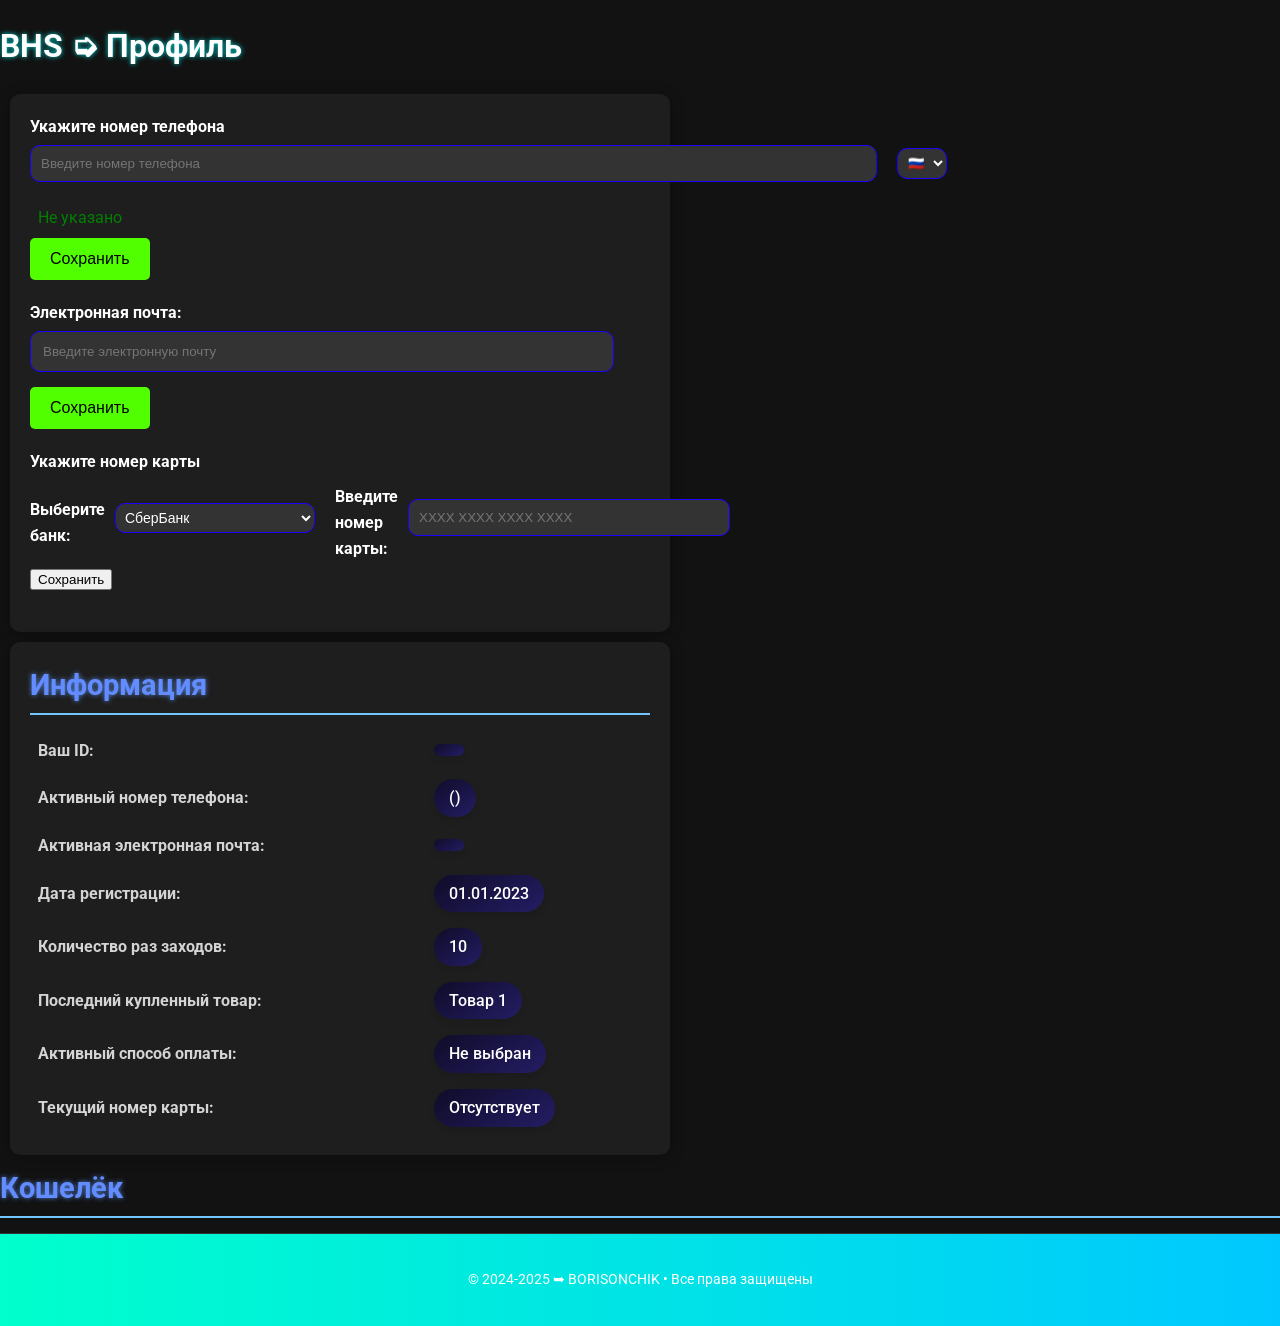
<file: account.html>
<!DOCTYPE html>
<html lang="ru">
<head>
    <meta charset="UTF-8">
    <meta name="viewport" content="width=device-width, initial-scale=1.0">
    <link rel="stylesheet" href="account.css">
    <link rel="icon" href="logo.png" type="image/png">
    <link href="https://fonts.googleapis.com/css2?family=Orbitron&family=Roboto:wght@400;700&display=swap" rel="stylesheet">
    <link href="https://fonts.googleapis.com/css2?family=Roboto:wght@400;500&display=swap" rel="stylesheet">
    <title>BHS ➭ Профиль</title>
    <link rel="shortcut icon" href="logotip.jpg">
</head>
<body>
    <header class="header">
        <h1>BHS ➭ Профиль</h1>
    </header>

    <main>
        <div class="settings">
            <section class="setting-item">
                <label for="phone">Укажите номер телефона</label>
                <div style="display: flex; align-items: center;">
                    <input type="text" id="phone" placeholder="Введите номер телефона" style="flex: 1; min-width: 825px; max-width: 600px; padding: 10px;">
                    <select id="country" class="country-select" style="margin-left: 20px; width: 50px; padding: 6px;">
                        <option value="Россия">🇷🇺</option>
                        <option value="США">🇺🇸</option>
                    </select>
                </div>
                <div id="active-phone" style="padding: 8px; color: green;">Не указано</div>
                <div id="phone-info" style="display: none; padding: 8px; color: green;"></div>
                <div id="phone-error" style="display: none; padding: 8px; color: red;"></div>
                <button class="save-button" onclick="savePhoneNumber()">Сохранить</button>
            </section>
            
            

            <section class="setting-item">
                <label for="email">Электронная почта:</label>
                <input type="email" id="email" placeholder="Введите электронную почту">
                <button class="save-button2">Сохранить</button>
            </section>

            <section class="setting-item">
                <label for="card-input" style="display: block; margin-bottom: 10px;">Укажите номер карты</label>
                <div style="display: flex; align-items: center; justify-content: space-between;">
                    <div style="display: flex; align-items: center;">
                        <label for="payment-method" style="margin-right: 10px;">Выберите банк:</label>
                        <select id="payment-method" class="payment-method-select" style="width: 200px; padding: 5px;">
                            <option value="СберБанк">СберБанк</option>
                            <option value="Тинькофф">Тинькофф</option>
                            <option value="ВТБ">ВТБ</option>
                            <option value="Альфа-Банк">Альфа-Банк</option>
                            <option value="Газпромбанк">Газпромбанк</option>
                            <option value="Райффайзенбанк">Райффайзенбанк</option>
                            <option value="Открытие">Открытие</option>
                            <option value="Почта Банк">Почта Банк</option>
                            <option value="Россельхозбанк">Россельхозбанк</option>
                            <option value="МКБ">МКБ</option>
                            <option value="ЮниКредит Банк">ЮниКредит Банк</option>
                            <option value="Росбанк">Росбанк</option>
                            <option value="Совкомбанк">Совкомбанк</option>
                            <option value="Хоум Кредит">Хоум Кредит</option>
                            <option value="Промсвязьбанк">Промсвязьбанк</option>
                            <option value="Банк Уралсиб">Банк Уралсиб</option>
                            <option value="Банк Санкт-Петербург">Банк Санкт-Петербург</option>
                            <option value="Ак Барс Банк">Ак Барс Банк</option>
                            <option value="МТС Банк">МТС Банк</option>
                            <option value="Ренессанс Кредит">Ренессанс Кредит</option>
                            <option value="Банк Русский Стандарт">Банк Русский Стандарт</option>
                            <option value="Банк Зенит">Банк Зенит</option>
                            <option value="Банк Восточный">Банк Восточный</option>
                            <option value="Банк Открытие">Банк Открытие</option>
                            <option value="Банк Хлынов">Банк Хлынов</option>
                            <option value="Банк Точка">Банк Точка</option>
                            <option value="Банк ДОМ.РФ">Банк ДОМ.РФ</option>
                            <option value="Банк РСХБ">Банк РСХБ</option>
                            <option value="Банк Акцепт">Банк Акцепт</option>
                            <option value="Банк Возрождение">Банк Возрождение</option>
                            <option value="Банк Интеза">Банк Интеза</option>
                            <option value="Банк Левобережный">Банк Левобережный</option>
                            <option value="Банк Москвы">Банк Москвы</option>
                            <option value="Банк Новикомбанк">Банк Новикомбанк</option>
                            <option value="Банк Пермь">Банк Пермь</option>
                            <option value="Банк ПСКБ">Банк ПСКБ</option>
                            <option value="Банк РНКБ">Банк РНКБ</option>
                            <option value="Банк Росгосстрах">Банк Росгосстрах</option>
                            <option value="Банк Росэнергобанк">Банк Росэнергобанк</option>
                            <option value="Банк Русь">Банк Русь</option>
                            <option value="Банк Саратов">Банк Саратов</option>
                            <option value="Банк Связь-Банк">Банк Связь-Банк</option>
                            <option value="Банк СКБ-Банк">Банк СКБ-Банк</option>
                            <option value="Банк Солидарность">Банк Солидарность</option>
                            <option value="Банк Союз">Банк Союз</option>
                            <option value="Банк ТКПБ">Банк ТКПБ</option>
                            <option value="Банк УБРиР">Банк УБРиР</option>
                            <option value="Банк Урал ФД">Банк Урал ФД</option>
                            <option value="Банк ФК Открытие">Банк ФК Открытие</option>
                            <option value="Банк Центр-Инвест">Банк Центр-Инвест</option>
                            <option value="Банк Эксперт">Банк Эксперт</option>
                            <option value="Банк Энерготрансбанк">Банк Энерготрансбанк</option>
                            <option value="Банк Югра">Банк Югра</option>
                            <option value="Банк ЯР">Банк ЯР</option>
                            <option value="Банк Авангард">Банк Авангард</option>
                            <option value="Банк Акибанк">Банк Акибанк</option>
                            <option value="Банк Алмазэргиэнбанк">Банк Алмазэргиэнбанк</option>
                            <option value="Банк Алеф-Банк">Банк Алеф-Банк</option>
                            <option value="Банк Альта-Банк">Банк Альта-Банк</option>
                            <option value="Банк Амурпромстройбанк">Банк Амурпромстройбанк</option>
                            <option value="Банк Ассоциация">Банк Ассоциация</option>
                            <option value="Банк БайкалИнвестБанк">Банк БайкалИнвестБанк</option>
                            <option value="Банк Балтика">Банк Балтика</option>
                            <option value="Банк Белгородпромстройбанк">Банк Белгородпромстройбанк</option>
                            <option value="Банк БКС">Банк БКС</option>
                            <option value="Банк БМБ">Банк БМБ</option>
                            <option value="Банк БНП Париба">Банк БНП Париба</option>
                            <option value="Банк БТА-Казань">Банк БТА-Казань</option>
                            <option value="Банк Венец">Банк Венец</option>
                            <option value="Банк Верхневолжский">Банк Верхневолжский</option>
                            <option value="Банк Вологжанин">Банк Вологжанин</option>
                            <option value="Банк Вологодский">Банк Вологодский</option>
                            <option value="Банк Воронеж">Банк Воронеж</option>
                            <option value="Банк Глобэкс">Банк Глобэкс</option>
                            <option value="Банк Дальневосточный">Банк Дальневосточный</option>
                            <option value="Банк Держава">Банк Держава</option>
                            <option value="Банк Екатеринбург">Банк Екатеринбург</option>
                            <option value="Банк Живаго">Банк Живаго</option>
                            <option value="Банк Ижкомбанк">Банк Ижкомбанк</option>
                        </select>
                    </div>
            
                    <div style="display: flex; align-items: center;">
                        <label for="card-input" style="margin-left: 20px; margin-right: 10px;">Введите номер карты:</label>
                        <input type="text" id="card-input" placeholder="XXXX XXXX XXXX XXXX" maxlength="19" style="min-width: 300px; max-width: 600px; padding: 10px;">
                    </div>
                </div>
            
                <div id="card-info" style="display: none; padding: 8px; color: green;"></div>
                <div id="card-error" style="display: none; padding: 8px; color: red;"></div>
                <button id="save-card" onclick="saveCardNumber()" >Сохранить</button>
            </section>

            
        </div>

        <section class="info">
            <h2 class="section-title">Информация</h2>
            <table style="width: 100%; border-collapse: collapse;">
                <tbody>
                    <tr>
                        <td style="padding: 8px;"><strong>Ваш ID:</strong></td>
                        <td style="padding: 8px;">
                            <div class="info-block"><span id="member-id"></span></div>
                        </td>
                    </tr>
                    <tr>
                        <td style="padding: 8px;"><strong>Активный номер телефона:</strong></td>
                        <td style="padding: 8px;">
                            <div class="info-block">
                                <span id="active-phone"></span> (<span id="country"></span>)
                            </div>
                        </td>
                    </tr>
                    <tr>
                        <td style="padding: 8px;"><strong>Активная электронная почта:</strong></td>
                        <td style="padding: 8px;">
                            <div class="info-block"><span id="active-email"></span></div>
                        </td>
                    </tr>
                    <tr>
                        <td style="padding: 8px;"><strong>Дата регистрации:</strong></td>
                        <td style="padding: 8px;">
                            <div class="info-block"><span id="registration-date">01.01.2023</span></div>
                        </td>
                    </tr>
                    <tr>
                        <td style="padding: 8px;"><strong>Количество раз заходов:</strong></td>
                        <td style="padding: 8px;">
                            <div class="info-block"><span id="visit-count">10</span></div>
                        </td>
                    </tr>
                    <tr>
                        <td style="padding: 8px;"><strong>Последний купленный товар:</strong></td>
                        <td style="padding: 8px;">
                            <div class="info-block"><span id="last-purchase">Товар 1</span></div>
                        </td>
                    </tr>
                    <tr>
                        <td style="padding: 8px;"><strong>Активный способ оплаты:</strong></td>
                        <td style="padding: 8px;">
                            <div class="info-block"><span id="active-payment">Не выбран</span></div>
                        </td>
                    </tr>
                    <tr>
                        <td style="padding: 8px;"><strong>Текущий номер карты:</strong></td>
                        <td style="padding: 8px;">
                            <div class="info-block"><span id="active-payment2">Отсутствует</span></div>
                        </td>
                    </tr>
                </tbody>
            </table>            
        </section>

        <section class="wallet">
            <h2 class="section-title">Кошелёк</h2>
            <div class="wallet-info" style="display: none;">
                <p>Количество денег в "BH Кошельке": <span id="wallet-amount">1000 ₽</span></p>
                <p>Дата регистрации карты: <span id="card-registration-date">01.01.2023</span></p>
                <button class="delete-wallet">Удалить карту</button>
            </div>
            <div class="no-wallet">
                <p>У вас ещё нет кошелька. Создайте его!</p>
                <button class="create-wallet">Создать кошелёк</button>
            </div>
        </section>
    </main>

    <footer class="footer">
        <p>&copy; 2024-2025 ➥ BORISONCHIK • Все права защищены</p>
    </footer>



    <script>
// Функция для проверки корректности номера телефона
function isValidPhoneNumber(phoneNumber, country) {
    const cleanedPhone = phoneNumber.replace(/\D/g, '');
    if (country === "Россия") {
        return /^7\d{10}$/.test(cleanedPhone);
    }
    if (country === "США") {
        return /^1\d{10}$/.test(cleanedPhone);
    }
    return false;
}

// Функция для форматирования номера телефона
function formatPhoneNumber(phoneNumber) {
    return phoneNumber.replace(/\D/g, '');
}

// Функция для отображения ошибки
function showPhoneError(message) {
    document.getElementById('phone-error').textContent = message;
    document.getElementById('phone-error').style.display = 'block';
    document.getElementById('phone-info').style.display = 'none';
}

// Функция для сохранения номера телефона в localStorage
function savePhoneNumber() {
    const phoneInput = document.getElementById('phone');
    const countrySelect = document.getElementById('country');
    const phoneNumber = phoneInput.value.trim();
    const country = countrySelect.value;

    if (!phoneNumber) {
        showPhoneError('Пожалуйста, введите номер телефона.');
        return;
    }

    if (!isValidPhoneNumber(phoneNumber, country)) {
        showPhoneError(`Номер телефона введен некорректно для страны ${country}.`);
        return;
    }

    // Сохранение в localStorage
    localStorage.setItem('phone', phoneNumber);
    localStorage.setItem('country', country);

    // Форматирование и вывод на страницу
    const formattedPhone = formatPhoneNumber(phoneNumber);
    document.getElementById('active-phone').textContent = formattedPhone;
    document.getElementById('country').textContent = country;
    document.getElementById('phone-info').textContent = `Номер телефона успешно сохранен: ${formattedPhone}`;
    document.getElementById('phone-info').style.display = 'block';
    document.getElementById('phone-error').style.display = 'none';
    alert('Номер телефона успешно сохранен!');
}

// Восстановление сохраненного номера при загрузке страницы
window.onload = function() {
    const savedPhone = localStorage.getItem('phone');
    const savedCountry = localStorage.getItem('country');

    if (savedPhone) {
        const formattedPhone = formatPhoneNumber(savedPhone);
        document.getElementById('active-phone').textContent = formattedPhone;
        document.getElementById('country').textContent = savedCountry;
        document.getElementById('phone-info').textContent = `Предыдущий номер: ${formattedPhone}`;
        document.getElementById('phone-info').style.display = 'block';
    }
};

















// Функция для загрузки сохраненной электронной почты из localStorage
function loadEmail() {
    const savedEmail = localStorage.getItem('email');
    if (savedEmail) {
        document.getElementById('email').value = savedEmail;
        document.getElementById('active-email').textContent = savedEmail;
    } else {
        document.getElementById('active-email').textContent = 'Не указано';
    }
}

// Функция для сохранения электронной почты в localStorage
function saveEmail() {
    const emailInput = document.getElementById('email');
    const email = emailInput.value.trim();

    // Проверка на пустое значение
    if (!email) {
        showError('Пожалуйста, введите электронную почту.');
        return;
    }

    // Проверка на валидность email
    if (!isValidEmail(email)) {
        showError('Электронная почта введена некорректно. Пожалуйста, введите действительный адрес.');
        return;
    }

    // Сохранение электронной почты в localStorage
    localStorage.setItem('email', email);

    // Обновление отображения электронной почты
    document.getElementById('active-email').textContent = email;
    showSuccess('Электронная почта успешно сохранена!');
}

// Функция для проверки валидности email
function isValidEmail(email) {
    const emailRegex = /^[^\s@]+@[^\s@]+\.[^\s@]+$/;
    return emailRegex.test(email);
}

// Функция для отображения сообщения об ошибке
function showError(message) {
    alert(message); // Можно заменить на вывод в отдельный элемент на странице
}

// Функция для отображения сообщения об успехе
function showSuccess(message) {
    alert(message); // Можно заменить на вывод в отдельный элемент на странице
}

// Загрузка электронной почты при загрузке страницы
window.onload = loadEmail;

// Обработчик нажатия кнопки "Сохранить"
document.querySelector('.save-button2').addEventListener('click', saveEmail);


























// Функция для загрузки сохраненных данных из localStorage
function loadSettings() {
    const savedPaymentMethod = localStorage.getItem('paymentMethod');
    const savedCardNumber = localStorage.getItem('cardNumber');

    // Обновление способа оплаты
    if (savedPaymentMethod) {
        document.getElementById('active-payment').textContent = savedPaymentMethod;
    } else {
        document.getElementById('active-payment').textContent = 'Не выбран';
    }

    // Обновление номера карты
    if (savedCardNumber) {
        document.getElementById('active-payment2').textContent = savedCardNumber;
    } else {
        document.getElementById('active-payment2').textContent = 'Отсутствует';
    }
}

// Функция для проверки валидности номера карты
function isValidCardNumber(cardNumber) {
    const cleanedCardNumber = cardNumber.replace(/\s/g, '');
    return /^\d{16}$/.test(cleanedCardNumber);
}

// Функция для форматирования номера карты (XXXX XXXX XXXX XXXX)
function formatCardNumber(cardNumber) {
    return cardNumber.replace(/(\d{4})/g, '\$1 ').trim();
}

// Функция для сохранения данных
function saveSettings() {
    const paymentMethod = document.getElementById('payment-method').value;
    const cardInput = document.getElementById('card-input');
    const cardNumber = cardInput.value.trim();

    // Проверка на пустое значение
    if (!cardNumber) {
        showCardError('Пожалуйста, введите номер карты.');
        return;
    }

    // Проверка на валидность номера карты
    if (!isValidCardNumber(cardNumber)) {
        showCardError('Некорректный номер карты. Введите 16 цифр.');
        return;
    }

    // Сохранение данных в localStorage
    localStorage.setItem('paymentMethod', paymentMethod);
    localStorage.setItem('cardNumber', formatCardNumber(cardNumber));

    // Обновление интерфейса
    document.getElementById('active-payment').textContent = paymentMethod;
    document.getElementById('active-payment2').textContent = formatCardNumber(cardNumber);
    document.getElementById('card-info').textContent = `Номер карты успешно сохранен: ${formatCardNumber(cardNumber)}`;
    document.getElementById('card-info').style.display = 'block';
    document.getElementById('card-error').style.display = 'none';
    alert('Настройки успешно сохранены!');
}

// Функция для отображения ошибки номера карты
function showCardError(message) {
    const cardError = document.getElementById('card-error');
    cardError.textContent = message;
    cardError.style.display = 'block';
    document.getElementById('card-info').style.display = 'none';
}

// Обработчик ввода номера карты (автоматическое форматирование)
document.getElementById('card-input').addEventListener('input', function (e) {
    const input = e.target;
    let value = input.value.replace(/\s/g, ''); // Удаляем пробелы
    if (value.length > 16) {
        value = value.slice(0, 16); // Ограничиваем до 16 цифр
    }
    input.value = formatCardNumber(value); // Форматируем
});

// Обработчик нажатия кнопки "Сохранить"
document.getElementById('save-card').addEventListener('click', saveSettings);

// Загрузка данных при загрузке страницы
window.onload = loadSettings;

    </script>

</body>
</html>
</file>
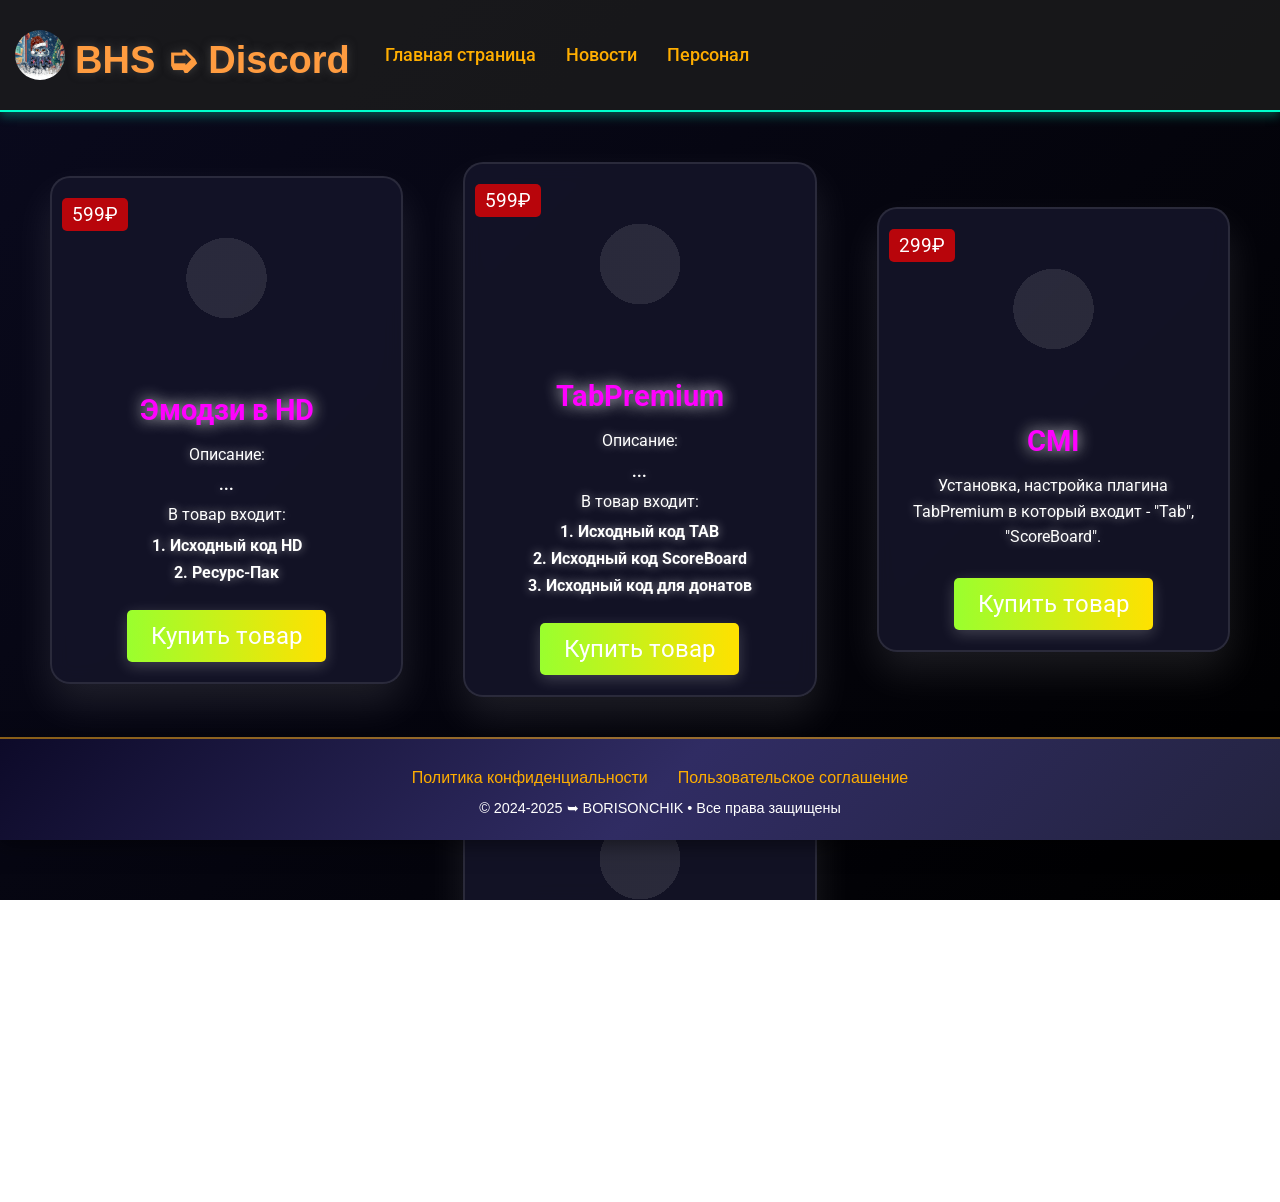
<file: minecraft.html>
<!DOCTYPE html>
<html lang="ru">
<head>
    <meta charset="UTF-8">
    <meta name="viewport" content="width=device-width, initial-scale=1.0">
    <link rel="stylesheet" href="styles2.css">
    <link rel="icon" href="logo.png" type="image/png">
    <link href="https://fonts.googleapis.com/css2?family=Orbitron&family=Roboto:wght@400;700&display=swap" rel="stylesheet">
    <title>BHS ➭ Minecraft</title>
    <style>

        /* Общие стили для тела и фона */
        body, html {
            font-family: 'Roboto', sans-serif;
            background: linear-gradient(135deg, rgba(10, 10, 30, 1) 0%, rgba(0, 0, 0, 1) 100%);
            color: #ffffff;
            margin: 0;
            padding: 0;
            overflow: hidden; /* Убираем прокрутку */
        }

        /* Стили для канваса снега (или звезд) */
        #snowCanvas {
            position: absolute;
            top: 0;
            left: 0;
            width: 100%;
            height: 100%;
            pointer-events: none; /* Чтобы не мешать взаимодействию с другими элементами */
        }

        /* Основные стили для основной части */
        main {
            position: relative;
            z-index: 1;
            padding: 20px;
        }


        /* Стили для баннера */
        .banner {
            background: rgba(28, 28, 28, 0.8);
            padding: 15px;
            text-align: center;
            border-bottom: 2px solid #00ffcc;
            animation: fadeIn 1s ease-in-out;
            height: 80px;
            box-shadow: 0 4px 10px rgba(0, 255, 204, 0.3);
        }

        .banner-content {
            display: flex;
            justify-content: space-between;
            align-items: center;
            height: 100%;
        }

        /* Логотип */
        .logo-container {
            display: flex;
            align-items: center;
        }

        .logo {
            width: 50px;
            height: 50px;
            margin-right: 10px;
            border-radius: 50%;
            object-fit: cover;
        }

        /* Навигация */
        .navigation {
            position: relative;
        }

        .nav-list {
            display: flex;
            list-style: none;
            padding: 0;
            margin: 0;
        }

        .nav-item {
            margin: 0 15px;
            position: relative;
        }

        .nav-item a {
            color: #ffae00;
            text-decoration: none;
            padding: 5px 0;
            transition: color 0.3s, transform 0.3s;
        }

        .nav-item a:hover {
            color: #00ffcc;
            transform: scale(1.1);
        }

        .nav-item a::after {
            content: '';
            position: absolute;
            width: 100%;
            height: 2px;
            background: #00ffcc;
            left: 0;
            bottom: -5px;
            transform: scaleX(0);
            transition: transform 0.3s ease;
        }

        .nav-item a:hover::after {
            transform: scaleX(1);
        }

        /* Анимации */
        @keyframes fadeIn {
            from { opacity: 0; }
            to { opacity: 1; }
        }


        


.product-container {
    display: flex;
    flex-wrap: wrap;
    justify-content: center;
    align-items: center;
    height: 65vh; /* Центрирование по вертикали */
    perspective: 1000px; /* Для 3D эффектов */
}

/* Стили для карточки продукта */
.product-card {
    background: rgba(20, 20, 40, 0.9);
    border-radius: 20px;
    box-shadow: 0 20px 40px rgba(255, 255, 255, 0.1);
    overflow: hidden;
    max-width: 350px;
    transition: transform 0.4s, box-shadow 0.4s;
    margin: 30px;
    position: relative;
    text-align: center;
    color: white;
    border: 2px solid rgba(255, 255, 255, 0.1);
    backdrop-filter: blur(10px);
    animation: float 3s ease-in-out infinite; /* Анимация плавающего эффекта */
}

@keyframes float {
    0%, 100% {
        transform: translateY(0px);
    }
    50% {
        transform: translateY(-10px);
    }
}

.product-card:hover {
    transform: scale(1.05) rotateY(5deg);
    box-shadow: 0 30px 60px rgba(255, 255, 255, 0.3);
}

/* Анимация фона изображения */
.product-image {
    background-size: cover;
    background-position: center;
    height: 200px;
    transition: transform 0.4s, opacity 0.4s;
    position: relative;
    overflow: hidden;
}

.product-card:hover .product-image {
    transform: scale(1.1) rotate(2deg);
    opacity: 0.9; /* Изменение прозрачности при наведении */
}

/* Заголовок и описание */
.product-title {
    font-size: 1.8em;
    margin: 15px 0;
    text-shadow: 0 0 15px rgba(255, 255, 255, 0.9);
}

.product-description {
    font-size: 1em;
    color: white;
    padding: 0 15px;
    margin: 0 0 8px;
    text-shadow: 0 0 10px rgba(255, 255, 255, 0.5);
}

/* Стили для цены */
.product-date {
    font-size: 1.2em;
    color: white;
    margin: 10px 0;
    padding: 5px 10px;
    background-color: rgba(255, 0, 0, 0.7);
    border-radius: 5px;
    position: absolute;
    top: 10px;
    left: 10px;
    transition: transform 0.3s, background-color 0.3s;
    cursor: pointer;
}

.product-date:hover {
    background-color: rgba(255, 0, 0, 1);
    transform: scale(1.05);
}

.product-date:active {
    transform: scale(0.95);
}

/* Кнопка */
.product-button {
    display: inline-block;
    background: linear-gradient(90deg, rgba(154, 255, 46, 1) 0%, rgba(255, 225, 0, 1) 100%);
    color: white;
    font-size: 1.5em;
    padding: 12px 24px;
    margin: 20px 0;
    border: none;
    border-radius: 5px;
    text-decoration: none;
    cursor: pointer;
    transition: background-color 0.3s, transform 0.3s, box-shadow 0.3s;
    box-shadow: 0 4px 15px rgba(255, 255, 255, 0.2);
}

.product-button:hover {
    background: linear-gradient(90deg, rgba(255, 225, 0, 1) 0%, rgba(154, 255, 46, 1) 100%);
    transform: scale(1.05);
    box-shadow: 0 8px 25px rgba(255, 255, 255, 0.3);
}

.product-button:active {
    transform: scale(0.95);
}

/* Звездный фон */
.product-card::before {
    content: '';
    position: absolute;
    top: 0;
    left: 0;
    width: 100%;
    height: 100%;
    background: url('https://steamuserimages-a.akamaihd.net/ugc/978865225524143290/D90AC5929C692741F01CB14FC1FA352CE7C42708/?imw=512&amp;imh=297&amp;ima=fit&amp;impolicy=Letterbox&amp;imcolor=%23000000&amp;letterbox=true') repeat;
    opacity: 0.1; /* Настройте прозрачность звездного фона */
    z-index: 0; /* Задний план */
}

.product-card h2, .product-card p {
    position: relative;
    z-index: 1; /* Чтобы текст был на переднем плане */
}

/* Анимация пульсации для карточки */
@keyframes pulse {
    0% {
        transform: scale(1);
    }
    50% {
        transform: scale(1.02);
    }
    100% {
        transform: scale(1);
    }
}

.product-card:hover {
    animation: pulse 1.5s infinite; /* Пульсация при наведении */
}

/* Звездные эффекты */
@keyframes twinkling {
    0%, 100% {
        opacity: 0.5;
    }
    50% {
        opacity: 1;
    }
}

.product-image::after {
    content: '';
    position: absolute;
    top: 0;
    left: 0;
    width: 100%;
    height: 100%;
    background: radial-gradient(circle, rgba(255, 255, 255, 0.2) 20%, transparent 20%);
    animation: twinkling 2s infinite alternate;
    opacity: 0.5;
    pointer-events: none; /* Чтобы не мешать взаимодействию с кнопками */
}


/* Стили для футера */
.footer {
    background: linear-gradient(135deg, rgb(13, 10, 41), rgb(48, 44, 99), rgb(35, 35, 62));
    color: #ffffff;
    padding: 20px;
    text-align: center;
    width: 100%;
    animation: fadeIn 1s ease-in-out;
    box-shadow: 0 4px 20px rgba(0, 0, 0, 0.5);
    border-top: 2px solid rgba(255, 174, 0, 0.5);
    position: relative; /* Изменено с fixed на relative */
    bottom: 0; /* Закрепление футера внизу контента */
}

/* Анимация появления */
@keyframes fadeIn {
    from {
        opacity: 0;
        transform: translateY(20px);
    }
    to {
        opacity: 1;
        transform: translateY(0);
    }
}

.footer-links {
    margin: 10px 0;
    display: flex;
    justify-content: center;
}

.footer-links a {
    color: #ffae00;
    margin: 0 15px;
    text-decoration: none;
    transition: color 0.5s, transform 0.5s;
    position: relative;
}

.footer-links a::after {
    content: '';
    position: absolute;
    width: 100%;
    height: 2px; /* Добавлена точка с запятой */
    background: #ffae00;
    left: 0;
    bottom: -5px;
    transform: scaleX(0);
    transition: transform 0.5s ease;
}

.footer-links a:hover {
    color: #fff4c9;
    transform: scale(1.1);
}

.footer-links a:hover::after {
    transform: scaleX(1);
}

.footer p {
    margin: 10px 0 0;
    font-size: 0.9em;
    opacity: 0.8;
}

/* Стили для контейнера, чтобы футер всегда был внизу */
body {
    display: flex;
    flex-direction: column;
    min-height: 100vh; /* Заставляет тело занимать всю высоту */
}

.main-content {
    flex: 1; /* Позволяет основному контенту занимать оставшееся пространство */
}

/* Адаптивные стили для карточек */
@media (min-width: 768px) {
    .product-card {
        flex: 1 1 calc(25% - 40px); /* 4 карточки в строке с учетом отступов */
    }
}

@media (max-width: 767px) {
    .product-card {
        flex: 1 1 calc(50% - 40px); /* 2 карточки в строке на мобильных устройствах */
    }
}

@media (max-width: 480px) {
    .product-card {
        flex: 1 1 100%; /* 1 карточка в строке на маленьких экранах */
    }
}

    </style>
</head>
<body>
    
    <header class="banner unselectable">
        <div class="banner-content unselectable">
            <div class="logo-container unselectable">
                <img src="logotip.jpg" alt="Логотип" class="logo no-interaction">
                <h1 class="unselectable">BHS ➭ Discord</h1>
            </div>
            <nav class="navigation">
                <ul class="nav-list">
                    <li class="nav-item"><a href="index.html">Главная страница</a></li>
                    <li class="nav-item"><a href="news.html">Новости</a></li>
                    <li class="nav-item"><a href="staff.html">Персонал</a></li>
                </ul>
            </nav>
        </div>
    </header>

    <canvas id="snowCanvas"></canvas>
    <div class="product-container">
            <div class="product-card">
                <div class="product-image" style="background-image: url('https://avatars.mds.yandex.net/i?id=236a9326d22aa36493889bc31f19cfa4c7bcd700-5450429-images-thumbs&n=13');"></div>
                <div class="product-date">599₽</div>
                <h2 class="product-title">Эмодзи в HD</h2>
                <p class="product-description">Описание:</p>
                <h2 class="product-description">...</h2>
                <p class="product-description">В товар входит:</p>
                <h2 class="product-description">1. Исходный код HD</h2>
                <h2 class="product-description">2. Ресурс-Пак</h2>
                <a href="#" class="product-button">Купить товар</a>
            </div>
        <div class="product-card">
                <div class="product-image" style="background-image: url('https://avatars.mds.yandex.net/i?id=236a9326d22aa36493889bc31f19cfa4c7bcd700-5450429-images-thumbs&n=13');"></div>
                <div class="product-date">599₽</div>
                <h2 class="product-title">TabPremium</h2>
                <p class="product-description">Описание:</p>
                <h2 class="product-description">...</h2>
                <p class="product-description">В товар входит:</p>
                <h2 class="product-description">1. Исходный код TAB</h2>
                <h2 class="product-description">2. Исходный код ScoreBoard</h2>
                <h2 class="product-description">3. Исходный код для донатов</h2>
                <a href="#" class="product-button">Купить товар</a>
        </div>
        <div class="product-card">
                <div class="product-image" style="background-image: url('https://avatars.mds.yandex.net/i?id=5fd558abd2e51a8e701aa2e93b2758e808635b3e-12421548-images-thumbs&n=13');"></div>
                <div class="product-date">299₽</div>
                <h2 class="product-title">CMI</h2>
                <p class="product-description">Установка, настройка плагина TabPremium в который входит - "Tab", "ScoreBoard".</p>
                <a href="#" class="product-button">Купить товар</a>
        </div>
        <div class="product-card">
                <div class="product-image" style="background-image: url('https://yandex-images.clstorage.net/9j6fh3d84/b4b2524lAxc/[base64]');"></div>
                <div class="product-date">199₽</div>
                <h2 class="product-title">ACubelets</h2>
                <p class="product-description">Установка, настройка плагина TabPremium в который входит - "Tab", "ScoreBoard".</p>
                <a href="#" class="product-button">Купить товар</a>
        </div>
    </div>

    <footer class="footer">
        <div class="footer-links">
            <a href="privacy.html">Политика конфиденциальности</a>
            <a href="agreement.html">Пользовательское соглашение</a>
        </div>
        <p>&copy; 2024-2025 ➥ BORISONCHIK • Все права защищены</p>
    </footer>


    <script src="script.js"></script>
    <script src="script2.js"></script>
    <script src="snow.js"></script>
</body>
</html>
</file>
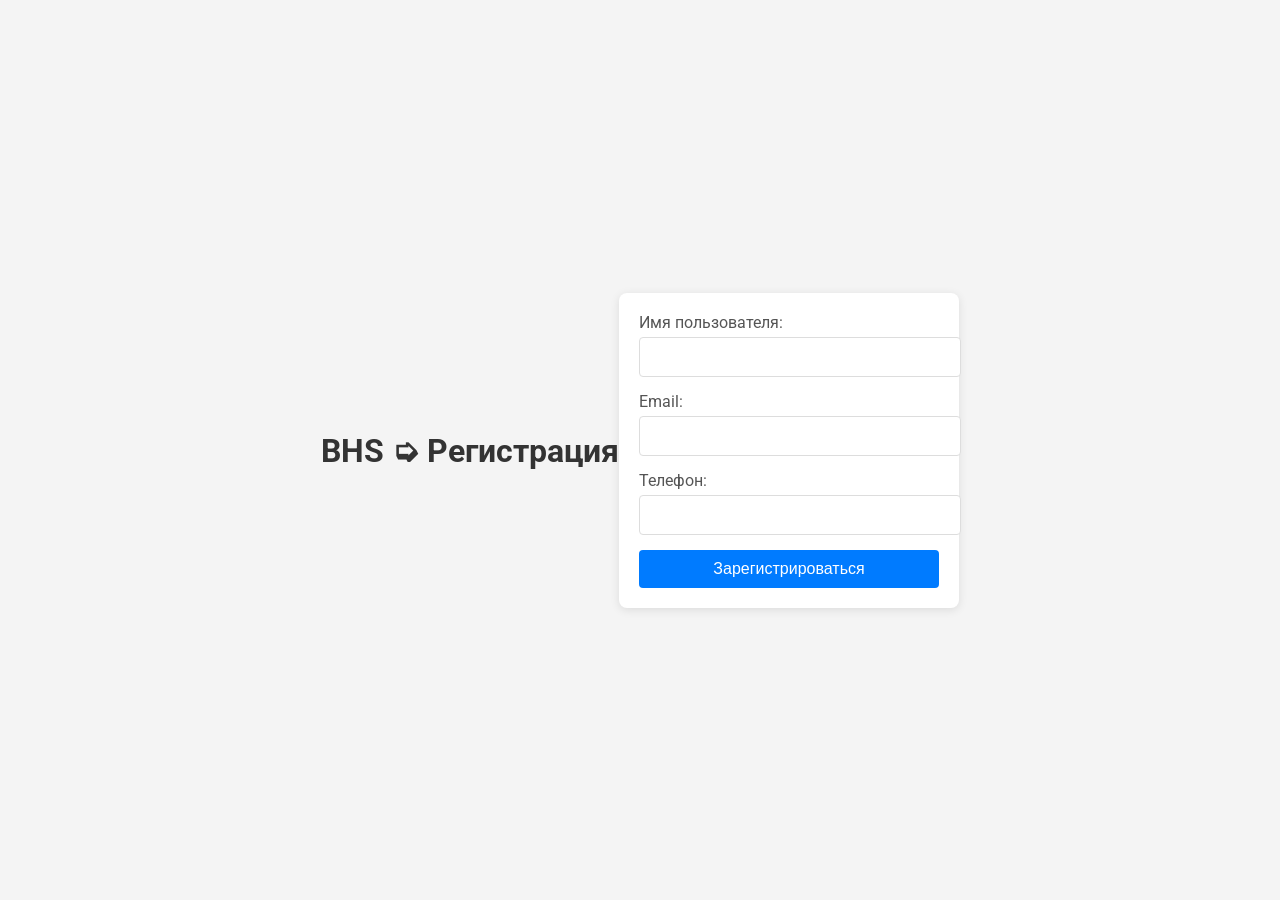
<file: reg.html>
<!DOCTYPE html>
<html lang="ru">
<head>
    <meta charset="UTF-8">
    <meta name="viewport" content="width=device-width, initial-scale=1.0">
    <title>BHS ➭ Регистрация</title>
    <link rel="icon" href="logo.png" type="image/png">
    <link href="https://fonts.googleapis.com/css2?family=Roboto:wght@400;700&display=swap" rel="stylesheet">
    <style>
        body {
            font-family: 'Roboto', sans-serif;
            background-color: #f4f4f4;
            margin: 0;
            padding: 0;
            display: flex;
            justify-content: center;
            align-items: center;
            height: 100vh;
        }

        h1 {
            color: #333;
            margin-bottom: 20px;
        }

        #registration-form {
            background: white;
            padding: 20px;
            border-radius: 8px;
            box-shadow: 0 2px 10px rgba(0, 0, 0, 0.1);
            width: 300px;
        }

        label {
            display: block;
            margin-bottom: 5px;
            color: #555;
        }

        input[type="text"],
        input[type="email"] {
            width: 100%;
            padding: 10px;
            margin-bottom: 15px;
            border: 1px solid #ddd;
            border-radius: 4px;
            font-size: 16px;
        }

        input[type="text"]:focus,
        input[type="email"]:focus {
            border-color: #007BFF;
            outline: none;
        }

        button {
            width: 100%;
            padding: 10px;
            background-color: #007BFF;
            color: white;
            border: none;
            border-radius: 4px;
            font-size: 16px;
            cursor: pointer;
            transition: background-color 0.3s;
        }

        button:hover {
            background-color: #0056b3;
        }
    </style>
</head>
<body>
    <h1>BHS ➭ Регистрация</h1>
    <form id="registration-form">
        <label for="username">Имя пользователя:</label>
        <input type="text" id="username" required>

        <label for="email">Email:</label>
        <input type="email" id="email" required>

        <label for="phone">Телефон:</label>
        <input type="text" id="phone" required>

        <button type="submit">Зарегистрироваться</button>
    </form>

    <script>
        document.addEventListener('DOMContentLoaded', function() {
            const memberID = localStorage.getItem('member-id') || '0';

            // Проверяем, равен ли memberID 0
            if (memberID !== '0') {
                window.location.href = 'account.html'; // Перенаправление на страницу аккаунта
                return; // Завершаем выполнение скрипта
            }

            // Обработчик отправки формы
            document.getElementById('registration-form').addEventListener('submit', function(event) {
                event.preventDefault(); // Предотвращаем стандартное поведение формы

                // Генерируем уникальный ID
                const uniqueID = Date.now() + Math.floor(Math.random() * 1000);

                // Получаем значения из формы
                const username = document.getElementById('username').value;
                const email = document.getElementById('email').value;
                const phone = document.getElementById('phone').value;

                // Сохраняем данные в localStorage
                localStorage.setItem('member-id', uniqueID);
                localStorage.setItem('username', username);
                localStorage.setItem('email', email);
                localStorage.setItem('phone', phone);
                localStorage.setItem('registrationDate', new Date().toLocaleDateString());
                localStorage.setItem('visitCount', '0');
                localStorage.setItem('lastPurchase', 'Не указано');
                localStorage.setItem('cardNumber', '**** **** **** ****');
                localStorage.setItem('activePayment', 'Не указано');

                // Перенаправляем на страницу аккаунта
                window.location.href = 'account.html';
            });
        });
    </script>
</body>
</html>
</file>
<file: account.css>
body {
    font-family: 'Roboto', sans-serif;
    background-color: #121212;
    color: #ffffff;
    margin: 0;
    padding: 0;
    line-height: 1.6;
}

/* Стили для баннера */
.banner {
    background: linear-gradient(90deg, #ff8f8f, #ff5c5c, #ff2f2f), linear-gradient(to bottom, rgba(18, 18, 18, 0.5), rgba(18, 18, 18, 1)), url('fon.gif'); /* Градиент + изображение */
    background-size: cover;
    background-position: center;
    height: 7vh; /* Высота баннера */
    display: flex;
    justify-content: flex-start; /* Выравнивание содержимого влево */
    align-items: center; /* Выравнивание содержимого по центру */
    position: relative; /* Позиционирование при наведении */
    padding: 20px; /* Отступы внутри баннера */
    text-align: left; /* Выравнивание текста влево */
    border-radius: 0 0 20px 20px; /* Закругление нижних углов */
    box-shadow: 0 4px 20px rgba(0, 0, 0, 0.5); /* Тень для баннера */
    animation: slideIn 1s ease-in-out; /* Анимация появления */
    transition: background 0.5s ease; /* Плавный переход фона */
}

.banner:hover {
    background: linear-gradient(90deg, #ff5c5c, #ff2f2f, #ff8f8f), linear-gradient(to bottom, rgba(18, 18, 18, 0.6), rgba(18, 18, 18, 1)), url('fon.gif'); /* Изменение фона при наведении */
}

.banner::after {
    content: '';
    position: absolute;
    top: 0; 
    left: 0; 
    right: 0; 
    bottom: 0; 
    background: rgba(18, 18, 18, 0.3); /* Более темный полупрозрачный цвет */
    border-radius: 0 0 20px 20px; /* Закругление нижних углов */
}

.logo-container {
    display: flex;
    align-items: center;
    position: relative; /* Логотип внутри контейнера */
    margin-right: 20px; /* Отступ справа для логотипа */
}

.logo {
    border-radius: 50%; /* Делаем логотип круглым */
    width: 90px;
    height: 90px; /* Установка высоты для логотипа */
    object-fit: cover; /* Обеспечение правильного отображения изображения */
    transition: transform 0.3s ease; /* Плавный переход для эффекта при наведении */
}

.logo:hover {
    transform: scale(1.1); /* Увеличение логотипа при наведении */
}

/* Стили для заголовка секции */
.section-title {
    color: #ffffff; /* Цвет текста заголовка */
    margin: 0; /* Убираем отступы */
    font-size: 2em; /* Размер шрифта заголовка */
    text-shadow: 0 0 10px rgba(96, 152, 255, 0.8); /* Тень для текста */
    transition: color 0.3s ease; /* Плавный переход цвета текста */
}

.banner:hover .section-title {
    color: #ffed4a; /* Изменение цвета текста при наведении */
}


.profile-container {
    display: flex;
    max-width: 1200px;
    margin: 20px auto;
    padding: 20px;
    flex-wrap: wrap;
    justify-content: center; /* Центрируем содержимое */
}

.profile-content {
    display: flex; /* Используем flexbox для размещения блоков */
    justify-content: space-between; /* Распределяем блоки по краям контейнера */
    width: 100%; /* Занимает всю ширину родительского контейнера */
    padding: 20px; /* Отступы внутри контейнера */
    box-sizing: border-box; /* Учитываем отступы и границы в ширине */
    display: flex; /* Используем flexbox для размещения блоков */
    justify-content: space-between; /* Распределяем блоки по краям контейнера */
    width: 100%; /* Занимает всю ширину родительского контейнера */
    flex-wrap: wrap; /* Позволяет блокам переноситься на новую строку */
}

.settings, .info {
    flex: 1 1 calc(50% - 20px); /* Каждый блок занимает 50% ширины с учетом отступов */
    max-width: calc(50% - 20px); /* Ограничиваем максимальную ширину каждого блока */
    background: #1e1e1e;
    border-radius: 10px;
    padding: 20px;
    margin: 10px;
    box-shadow: 0 2px 15px rgba(0, 0, 0, 0.3);
    animation: fadeIn 0.5s;
}

.products {
    background: #1e1e1e;
    border-radius: 10px;
    padding: 20px;
    margin: 10px;
    max-width: 600px; /* Ограничиваем максимальную ширину */
    box-shadow: 0 2px 15px rgba(0, 0, 0, 0.3);
    animation: fadeIn 0.5s;
}

/* Стили для заголовка секции */
.section-title {
    color: #628cff;
    margin-bottom: 15px;
    font-size: 1.8em;
    border-bottom: 2px solid #71c6ff;
    padding-bottom: 5px;
    text-shadow: 0 0 5px rgba(96, 152, 255, 0.8);
}

.settings-container {
    display: flex;
    align-items: flex-start; /* Выравнивание по верхнему краю */
    margin-bottom: 20px;
}

.settings-module {
    flex: 1; /* Занимает оставшееся пространство */
    max-width: 500px; /* Максимальная ширина модуля */
    margin-right: 20px; /* Отступ справа для кнопки */
}

.setting-item {
    margin-bottom: 20px;
}

.setting-item label {
    display: block;
    margin-bottom: 5px;
    font-weight: bold;
}

.setting-item input,
.setting-item select {
    width: 90%;
    padding: 12px;
    border: 1px solid #1900ff;
    border-radius: 10px;
    background-color: #333;
    color: #fff;
    margin-bottom: 15px;
    transition: border-color 0.3s, transform 0.2s;
}

.setting-item input:focus,
.setting-item select:focus {
    border-color: #00c8ff;
    outline: none;
    transform: scale(1.02);
}

.save-button, .save-button2, .save-card {
    background-color: rgb(81, 255, 0);
    color: #000;
    border: none;
    border-radius: 5px;
    padding: 12px 20px;
    cursor: pointer;
    transition: background 0.3s, transform 0.2s;
    font-size: 1em;
}

.delete-wallet {
    background-color: #ff1111;
    color: #000;
    border: none;
    border-radius: 5px;
    padding: 12px 20px;
    cursor: pointer;
    transition: background 0.3s, transform 0.2s;
    font-size: 1em;
}

.create-wallet {
    background-color: #11ff11;
    color: #000;
    border: none;
    border-radius: 5px;
    padding: 12px 20px;
    cursor: pointer;
    transition: background 0.3s, transform 0.2s;
    font-size: 1em;
}

.toggle-card {
    background-color: rgb(255, 187, 0);
    color: #000;
    border: none;
    border-radius: 5px;
    padding: 12px 20px;
    cursor: pointer;
    transition: background 0.3s, transform 0.2s;
    font-size: 1em;
}

.save-button:hover {
    background-color: rgb(131, 255, 82);
    transform: translateY(-2px);
}

.delete-wallet:hover {
    background-color: rgb(255, 82, 82);
    transform: translateY(-2px);
}

.create-wallet:hover {
    background-color: rgb(131, 255, 82);
    transform: translateY(-2px);
}

.toggle-card:hover {
    background-color: rgb(131, 255, 82);
    transform: translateY(-2px);
}

.product-item {
    display: flex;
    align-items: center;
    margin-bottom: 15px;
}

.product-item img {
    width: 80px;
    height: 80px;
    margin-right: 15px;
    border-radius: 5px;
}

.footer {
    background: linear-gradient(90deg, #00ffcc, #00c8ff);
    padding: 20px;
    text-align: center;
    border-top: 1px solid #333;
    animation: fadeIn 0.5s;
}

@keyframes fadeIn {
    from {
        opacity: 0;
    }
    to {
        opacity: 1;
    }
}

@keyframes slideIn {
    from {
        transform: translateY(-20px);
        opacity: 0;
    }
    to {
        transform: translate
        translateY(0);
        opacity: 1;
    }
}

.wallet-info {
    display: flex;
    flex-direction: column;
}

.no-wallet {
    display: none;
}

/* Дополнительные стили для адаптивности */
@media (max-width: 768px) {
    .profile-container {
        flex-direction: column;
    }

    .settings, .info {
        flex: 1 1 100%; /* Занимает всю ширину на мобильных устройствах */
        max-width: none; /* Убираем ограничение ширины на мобильных устройствах */
    }

    .products {
        flex: 1 1 100%; /* Занимает всю ширину на мобильных устройствах */
        max-width: none; /* Убираем ограничение ширины на мобильных устройствах */
    }
}

/* Анимация для кнопок */
@keyframes buttonHover {
    0% {
        transform: scale(1);
    }
    50% {
        transform: scale(1.05);
    }
    100% {
        transform: scale(1);
    }
}

.save-button:hover, .delete-wallet:hover, .create-wallet:hover, .toggle-card:hover {
    animation: buttonHover 0.5s ease-in-out;
}

/* Стили для товара */
.product-item {
    background-color: #2a2a2a;
    border-radius: 8px;
    padding: 10px;
    transition: transform 0.2s, box-shadow 0.2s;
}

.product-item:hover {
    transform: scale(1.02);
    box-shadow: 0 4px 20px rgba(0, 255, 255, 0.5);
}

/* Стили для футера */
.footer {
    color: #ffffff;
    font-size: 0.9em;
}

/* Дополнительные стили для заголовков */
h1, h2, h3 {
    text-shadow: 0 0 5px rgba(0, 255, 255, 0.8);
}

/* Стили для ссылок */
a {
    color: #00ffcc;
    text-decoration: none;
    transition: color 0.3s;
}

a:hover {
    color: #00c8ff;
    text-decoration: underline;
}


.error-message {
    color: red;
    display: none;
    margin-top: 5px;
}





table {
    width: 100%;
    border-collapse: collapse;
}

td {
    padding: 12px;
}

td strong {
    color: #d4d4d4;
    font-size: 16px;
    font-family: 'Roboto', sans-serif;
}

.info-block {
    background: linear-gradient(145deg, #0f0c29, #241d64); /* Градиентный фон */
    color: white; /* Белый текст */
    padding: 6px 15px; /* Отступы внутри блока */
    border-radius: 20px; /* Закругленные углы */
    display: inline-block; /* Чтобы блок занимал только необходимую ширину */
    font-family: 'Roboto', sans-serif; /* Красивый шрифт */
    font-size: 16px; /* Размер текста */
    font-weight: 500; /* Жирный текст */
    box-shadow: 0 4px 6px rgba(0, 0, 0, 0.1); /* Тень для блока */
    transition: transform 0.2s ease, box-shadow 0.2s ease; /* Плавные анимации */
}

.info-block:hover {
    transform: translateY(-2px); /* Эффект поднятия при наведении */
    box-shadow: 0 6px 12px rgba(0, 0, 0, 0.15); /* Увеличенная тень при наведении */
}


















/* Основные стили для контейнера */
.payment-method-container {
    max-width: 300px;
    margin: 20px auto;
    padding: 20px;
    background-color: #f9f9f9;
    border-radius: 10px;
    box-shadow: 0 4px 8px rgba(0, 0, 0, 0.1);
}

/* Стили для текста */
.payment-method-container label {
    display: block;
    margin-bottom: 10px;
    font-size: 16px;
    color: #333;
    font-weight: bold;
}

/* Стили для выпадающего списка */
.payment-method-select {
    width: 100%;
    padding: 10px;
    font-size: 14px;
    border: 2px solid #ccc;
    border-radius: 5px;
    background-color: #fff;
    color: #555;
    cursor: pointer;
    transition: border-color 0.3s ease, box-shadow 0.3s ease;
}

/* Эффекты при наведении и фокусе */
.payment-method-select:hover {
    border-color: #007bff;
}

.payment-method-select:focus {
    border-color: #007bff;
    box-shadow: 0 0 5px rgba(0, 123, 255, 0.5);
    outline: none;
}

/* Стили для опций */
.payment-method-select option {
    padding: 10px;
    background-color: #fff;
    color: #555;
}
</file>
<file: styles2.css>
/* Основные стили */
body {
    font-family: 'Roboto', sans-serif;
    background: url('fon2.jpg');
    color: #ffffff;
    margin: 0;
    padding: 0;
    overflow-x: hidden;
    position: relative; /* Для позиционирования canvas */
}

/* Эффект фона с анимацией */
canvas {
    position: absolute;
    top: 0;
    left: 0;
    width: 100%;
    height: 100%;
    z-index: -1;
}

/* Адаптация под мобильные устройства */
@media (max-width: 768px) {
    .banner-content {
        flex-direction: column; /* Вертикальная ориентация для мобильных */
        align-items: center; /* Центрирование содержимого */
    }

    .navigation {
        margin-top: 10px; /* Отступ сверху для навигации */
    }

    .nav-item {
        margin: 5px 10px; /* Уменьшаем отступы для мобильных */
    }

    .logo {
        width: 40px; /* Уменьшаем размер логотипа для мобильных */
        height: 40px; /* Уменьшаем размер логотипа для мобильных */
    }
}


/* Стили для товаров и услуг */
.product-page {
    padding: 100px; /* Убедитесь, что здесь указаны единицы измерения */
    text-align: center;
}

.product-container, .service-container {
    display: flex;
    flex-wrap: wrap;
    justify-content: center;
}

/* Элементы товаров */
.product-item {
    padding: 20px;
    background: rgba(255, 255, 255, 0.1);
    border-radius: 15px;
    margin: 20px;
    transition: transform 0.3s, box-shadow 0.3s;
    box-shadow: 0 4px 20px rgba(0, 255, 204, 0.5);
    max-width: 100%;
    text-align: left;
}

.product-item:hover {
    transform: scale(1.05);
    box-shadow: 0 8px 40px rgba(0, 0, 0, 0.3);
}

/* Стили для услуг */
.animation-item {
    margin: 15px;
    padding: 30px;
    border-radius: 10px;
    overflow: hidden;
    transition: transform 0.3s ease, box-shadow 0.3s ease;
    box-shadow: 0 4px 20px rgba(0, 0, 0, 0.1);
    text-align: left;
    background: rgba(255, 255, 255, 0.35);
}

.animation-item:hover {
    transform: translateY(-5px);
    box-shadow: 0 8px 30px rgba(0, 0, 0, 0.2);
}

/* Стили для заголовков */
.animation-item h2 {
    font-size: 24px;
    margin-bottom: 20px;
    color: #ffa16b;
}

.animation-item h3 {
    font-size: 18px;
    margin: 10px 0;
    color: #ffbb94;
}

/* Базовые стили для блоков услуг */
.service-container {
    display: flex;
    flex-wrap: wrap;
    justify-content: center;
    margin: 20px;
}

/* Индивидуальные стили для каждого блока услуг */
.service-montage, .service-quality, .service-frame-rate, .service-bitrate, .service-additional, .service-aspect-ratio {
    border-radius: 10px;
    box-shadow: 0 4px 20px rgba(0, 0, 0, 0.1);
}

/* Пример нового товара */
.service-new-item {
    background: rgba(255, 255, 255, 0.45);
    width: 370px;
    height: 380px;
}

.service-another-item {
    background: rgba(255, 255, 255, 0.5);
    width: 310px;
    height: 340px;
}

/* Изображение товара */
.product-image {
    width: 100%;
    max-width: 500px;
    height: auto;
    border-radius: 10px;
    transition: transform 0.3s;
}

/* Медиа-запросы для мобильных устройств */
@media (max-width: 768px) {
    .animation-item {
        width: 90%;
        height: auto;
        margin: 10px auto;
    }
}

@media (max-width: 480px) {
    .animation-item {
        font-size: 14px;
    }
}


/* Общие стили для контейнера статуса */
.status-container {
    display: flex;
    align-items: center;
    background-color: rgba(0, 255, 0, 0.1); /* Полупрозрачный фон */
    border: 2px solid #a6ff41; /* Зеленая рамка */
    border-radius: 8px; /* Закругленные углы */
    padding: 10px; /* Увеличенный отступ */
    margin-top: 10px; /* Отступ сверху */
    box-shadow: 0 4px 15px rgba(0, 0, 0, 0.2); /* Тень для глубины */
    transition: transform 0.3s ease, box-shadow 0.3s ease; /* Плавные переходы */
}

/* Эффект при наведении на контейнер статуса */
.status-container:hover {
    transform: translateY(-5px); /* Подъем при наведении */
    box-shadow: 0 8px 25px rgba(0, 0, 0, 0.3); /* Увеличение тени при наведении */
}

/* Стили для изображения статуса */
.status-image {
    width: 50px; /* Увеличенный размер изображения */
    height: 50px; /* Увеличенный размер изображения */
    margin-right: 15px; /* Увеличенный отступ справа */
    border-radius: 50%; /* Круглая форма изображения */
    object-fit: cover; /* Сохранение пропорций */
    transition: transform 0.3s ease; /* Плавный переход для анимации */
}

/* Эффект при наведении на изображение статуса */
.status-image:hover {
    transform: scale(1.1); /* Увеличение изображения при наведении */
}

/* Стили для текста статуса */
.status-text {
    font-weight: bold; /* Жирный шрифт */
    color: #a6ff41; /* Цвет текста */
    font-size: 1.5em; /* Увеличенный размер шрифта */
    text-shadow: 2px 2px 5px rgba(0, 0, 0, 0.5); /* Мягкая тень для текста */
    transition: color 0.3s ease; /* Плавный переход цвета */
}

/* Эффект при наведении на текст статуса */
.status-text:hover {
    color: #8cff7f; /* Изменение цвета текста при наведении */
}

/* Стили для обязательных услуг */
.required {
    color: #ff4757; /* Красный цвет для обязательных услуг */
    font-weight: bold; /* Жирный шрифт */
    display: block; /* Блочный элемент */
    margin-top: 10px; /* Отступ сверху */
    font-size: 1.1em; /* Увеличенный размер шрифта */
    text-shadow: 1px 1px 3px rgba(0, 0, 0, 0.3); /* Мягкая тень для текста */
    animation: fadeIn 0.5s ease-in-out; /* Анимация появления */
}

/* Анимация появления */
@keyframes fadeIn {
    from {
        opacity: 0; /* Начальная прозрачность */
        transform: translateY(-10px); /* Начальное смещение */
    }
    to {
        opacity: 1; /* Конечная прозрачность */
        transform: translateY(0); /* Конечное положение */
    }
}


/* Анимация при загрузке */
@keyframes slideIn {
    from {
        opacity: 0;
        transform: translateY(20px);
    }
    to {
        opacity: 1;
        transform: translateY(0);
    }
}

/* Эффект при наведении на изображение товара */
.product-image:hover {
    transform: rotate(5deg) scale(1.05);
}

/* Стили для обязательных услуг */
.required {
    background-color: #ff3d00;
    color: white;
    padding: 5px 10px;
    border-radius: 8px;
    position: absolute;
    top: 5px;
    right: 5px;
    animation: fadeIn 0.5s ease;
}

/* Если нужно добавить отступ снизу для родительского элемента */
.parent-class {
    padding-bottom: 50px;
}

/* Стили для футера с динамическим эффектом */
.footer {
    background: linear-gradient(135deg, rgb(163, 163, 163).192), rgba(43, 43, 43, 0.192);
    color: #ffffff;
    padding: 20px;
    text-align: center;
    width: 100%; /* Задаем ширину 100% */
    position: static; /* Или static, если необходимо */
    left: 0; /* Убедитесь, что футер начинается с левой стороны */
    margin: 0; /* Убираем любые отступы */
    animation: fadeIn 1s ease-in-out;
    box-shadow: 0 4px 20px rgba(0, 0, 0, 0.5); /* Тень для футера */
    border-top: 2px solid rgba(255, 174, 0, 0.5); /* Верхняя граница */
}

/* Стили для контейнера кнопок в футере */
.button-container {
    margin-top: 10px; /* Отступ сверху от описания */
}

/* Описание кнопок */
.button-description {
    font-size: 18px;
    color: #ffae00; /* Цвет текста */
    margin-bottom: 10px; /* Отступ снизу от описания */
}

/* Стили для кнопок */
.buttons {
    display: flex;
    justify-content: center; /* Центрирование кнопок */
    gap: 15px; /* Отступ между кнопками */
}

/* Стиль кнопок */
.dynamic-button {
    display: flex;
    justify-content: center;
    align-items: center;
    width: 60px; /* Ширина кнопки */
    height: 60px; /* Высота кнопки */
    background-color: var(--primary-color);
    border-radius: 50%; /* Круглая форма */
    transition: background-color 0.3s, transform 0.3s, box-shadow 0.3s; /* Плавный переход */
    box-shadow: var(--box-shadow);
    overflow: hidden; /* Скрыть переполнение */
}

/* Эффект при наведении на кнопку */
.dynamic-button:hover {
    background-color: var(--hover-bg-color); /* Цвет фона при наведении */
    transform: translateY(-3px); /* Легкий подъем при наведении */
    box-shadow: 0 8px 30px rgba(255, 255, 255, 0.8); /* Увеличение тени при наведении */
}

/* Стили для изображений внутри кнопок */
.dynamic-button img {
    width: 40px; /* Ширина изображения */
    height: 40px; /* Высота изображения */
    object-fit: cover; /* Сохранение пропорций изображения */
}

/* Стили для ссылок в футере */
.footer-links {
    margin: 10px 0;
    display: flex;
    justify-content: center; /* Центрируем ссылки */
}

.footer-links a {
    color: #ffae00;
    margin: 0 15px;
    text-decoration: none;
    transition: color 0.5s, transform 0.5s;
    position: relative; /* Для анимации */
}

.footer-links a::after {
    content: '';
    position: absolute;
    width: 100%;
    height: 2px;
    background: #ffae00;
    left: 0;
    bottom: -5px; /* Расположение под ссылкой */
    transform: scaleX(0);
    transition: transform 0.5s ease;
}

.footer-links a:hover {
    color: #fff4c9;
    transform: scale(1.1);
}

.footer-links a:hover::after {
    transform: scaleX(1); /* Анимация появления подчеркивания */
}

.footer p {
    margin: 10px 0 0;
    font-size: 0.9em;
    opacity: 0.8; /* Немного прозрачности для текста */
}

/* Анимации */
@keyframes fadeIn {
    from {
        opacity: 0;
    }
    to {
        opacity: 1;
    }
}

/* Анимации */
@keyframes fadeIn {
    from {
        opacity: 0;
    }
    to {
        opacity: 1;
    }
}

/* Дополнительные стили для кнопок */
.button {
    background-color: #fafafa;
    color: #000;
    padding: 10px 20px;
    border: none;
    border-radius: 5px;
    cursor: pointer;
    transition: background-color 0.3s, transform 0.3s;
}

.button:hover {
    background-color: #ffcc00;
    transform: scale(1.1);
}

/* Стили для форм */
input[type="text"], input[type="email"], textarea {
    width: 100%;
    padding: 10px;
    border: 2px solid #00ffcc;
    border-radius: 5px;
    margin: 10px 0;
    background-color: rgba(255, 255, 255, 0.1);
    color: #fff;
}

input[type="text"]:focus, input[type="email"]:focus, textarea:focus {
    border-color: #ffcc00;
    outline: none;
}

/* Стили для заголовков */
h1, h2, h3 {
    text-shadow: 2px 2px 5px rgba(0, 0, 0, 0.7);
    transition: color 0.3s ease; /* Плавный переход цвета */
}

h1 {
    color: #ffffff;
    font-size: 3em; /* Увеличенный размер заголовка */
}

h2 {
    color: #fff;
    font-size: 2em; /* Увеличенный размер заголовка */
}

h3 {
    color: #fff;
    font-size: 1.5em; /* Увеличенный размер заголовка */
}

/* Стили для контейнеров */
.product-container, .service-container {
    display: flex;
    flex-wrap: wrap;
    justify-content: center;
    margin: 20px;
}

/* Анимация для элементов на странице */
@keyframes slideIn {
    from {
        opacity: 0;
        transform: translateY(20px);
    }
    to {
        opacity: 1;
        transform: translateY(0);
    }
}

.product-item, .animation-item {
    animation: slideIn 0.5s ease forwards, bounce 2s infinite alternate;
    margin: 15px;
    padding: 20px;
    border-radius: 10px; /* Закругленные углы */
    background: rgba(255, 255, 255, 0.1);
    box-shadow: 0 4px 20px rgba(0, 0, 0, 0.2); /* Тень */
    transition: transform 0.3s ease; /* Плавный переход при наведении */
}

.product-item:hover, .animation-item:hover {
    transform: translateY(-5px); /* Подъем блока при наведении */
}

/* Адаптивные стили */
@media (max-width: 768px) {
    .product-container, .service-container {
        flex-direction: column;
        align-items: center;
    }

    .nav-item {
        display: block;
        margin: 10px 0;
    }

    .banner-content {
        flex-direction: column;
        align-items: center;
    }

    .status-container {
        flex-direction: column;
        align-items: flex-start;
    }

    .status-image {
        margin-bottom: 5px;
    }

    .status-text {
        font-size: 1em;
    }

    .product-item, .animation-item {
        width: 90%;
        margin: 10px 0;
    }

    .footer {
        padding: 15px;
    }

    .footer-links a {
        display: block;
        margin: 5px 0;
    }

    h1 {
        font-size: 2.5em;
    }

    h2 {
        font-size: 1.5em;
    }

    h3 {
        font-size: 1em; /* Увеличенный размер заголовка для мобильных */
    }
}

/* Анимация для эффекта "прыжка" */
@keyframes bounce {
    0%, 100% {
        transform: translateY(0);
    }
    50% {
        transform: translateY(-10px);
    }
}

/* Стили для кнопок с эффектом */
.button {
    position: relative;
    display: inline-block; /* Для кнопок */
    padding: 10px 20px;
    color: #fff;
    background-color: #00aaff; /* Цвет кнопки */
    border: none;
    border-radius: 5px; /* Закругленные углы */
    cursor: pointer;
    overflow: hidden;
    transition: color 0.3s ease, background-color 0.3s ease; /* Плавные переходы */
}

.button::after {
    content: '';
    position: absolute;
    top: 50%;
    left: 50%;
    width: 300%;
    height: 300%;
    background: rgba(255, 255, 255, 0.2);
    border-radius: 50%;
    transform: translate(-50%, -50%) scale(0);
    transition: transform 0.5s ease;
    z-index: 0;
}

.button:hover::after {
    transform: translate(-50%, -50%) scale(1);
}

.button:hover {
    color: #000; /* Цвет текста при наведении */
    background-color: #00ffcc; /* Изменение цвета фона при наведении */
}

/* Основные стили для карточек услуг с динамическими эффектами */
.service-card {
    border-radius: 15px;
    padding: 20px;
    margin: 20px;
    transition: transform 0.3s ease, box-shadow 0.3s ease;
    box-shadow: 0 4px 20px rgba(0, 0, 0, 0.5);
    background: rgba(255, 255, 255, 0.1); /* Полупрозрачный фон */
    backdrop-filter: blur(10px); /* Эффект размытия фона */
    position: relative; /* Для псевдоэлементов */
}

/* Эффекты при наведении на карточку */
.service-card:hover {
    transform: translateY(-5px) scale(1.02); /* Подъем и увеличение */
    box-shadow: 0 8px 30px rgba(0, 0, 0, 0.7);
}

/* Индивидуальные стили для блоков услуг с разными фонами */
.service-montage {
    background: rgba(255, 255, 255, 0.15);
    width: 300px;
    height: 350px;
}

.service-quality {
    background: rgba(255, 255, 255, 0.2);
    width: 350px;
    height: 400px;
}

.service-frame-rate {
    background: rgba(255, 255, 255, 0.25);
    width: 280px;
    height: 330px;
}

.service-bitrate {
    background: rgba(255, 255, 255, 0.3);
    width: 320px;
    height: 360px;
}

.service-additional {
    background: rgba(255, 255, 255, 0.35);
    width: 400px;
    height: 450px;
}

.service-aspect-ratio {
    background: rgba(255, 255, 255, 0.4);
    width: 260px;
    height: 300px;
}

/* Стили для заголовков услуг */
.service-card h4 {
    color: #00ffcc;
    text-shadow: 1px 1px 3px rgba(0, 0, 0, 0.5);
    font-size: 1.5em; /* Увеличенный размер шрифта */
    margin-bottom: 10px; /* Отступ снизу */
}

/* Стили для текста услуг */
.service-card p {
    color: #ffffff;
    line-height: 1.5;
    font-size: 1em; /* Размер шрифта */
}

/* Стили для иконок услуг */
.service-icon {
    width: 50px;
    height: 50px;
    margin-bottom: 15px;
    transition: transform 0.3s ease, filter 0.3s ease; /* Плавный переход */
}

.service-icon:hover {
    transform: scale(1.2); /* Увеличение иконки при наведении */
    filter: drop-shadow(0 0 5px #00ffcc); /* Эффект тени */
}

/* Псевдоэлементы для декоративных эффектов */
.service-card::before {
    content: '';
    position: absolute;
    top: 0;
    left: 0;
    right: 0;
    bottom: 0;
    border-radius: 15px;
    background: rgba(0, 0, 0, 0.1); /* Полупрозрачный фон */
    z-index: 0; /* Под карточкой */
    transition: opacity 0.3s ease; /* Плавный переход */
}

.service-card:hover::before {
    opacity: 0.2; /* Затемнение при наведении */
}

/* Стили для кнопок внутри карточек */
.service-button {
    background-color: #00aaff; /* Цвет кнопки */
    color: #fff; /* Цвет текста */
    padding: 10px 20px;
    border: none;
    border-radius: 5px; /* Закругленные углы */
    cursor: pointer;
    transition: background-color 0.3s ease, transform 0.3s ease; /* Плавные переходы */
    margin-top: 15px; /* Отступ сверху */
}

.service-button:hover {
    background-color: #00ffcc; /* Изменение цвета при наведении */
transform: scale(1.05); /* Увеличение кнопки при наведении */
}

/* Анимация загрузки для карточек */
@keyframes fadeIn {
    from {
        opacity: 0;
        transform: translateY(10px);
    }
    to {
        opacity: 1;
        transform: translateY(0);
    }
}

    /* Стили для кнопки "Наверх" */
    .scroll-to-top {
        position: fixed;
        bottom: 30px;
        right: 30px;
        background-color: #00ffcc;
        color: #000;
        border: none;
        border-radius: 50%;
        width: 50px;
        height: 50px;
        display: flex;
        align-items: center;
        justify-content: center;
        cursor: pointer;
        box-shadow: 0 4px 10px rgba(0, 0, 0, 0.5);
        transition: background-color 0.3s, transform 0.3s;
    }

    .scroll-to-top:hover {
        background-color: #ffcc00;
        transform: scale(1.1);
    }

    /* Стили для анимации заголовков */
    h1, h2, h3 {
        animation: fadeIn 0.5s ease-in-out;
        margin-bottom: 15px;
    }

    /* Стили для карточек с изображениями */
    .image-card {
        position: relative;
        overflow: hidden;
        border-radius: 15px;
        transition: transform 0.3s, box-shadow 0.3s;
    }

    .image-card img {
        width: 100%;
        border-radius: 15px;
        transition: transform 0.3s;
    }

    .image-card:hover img {
        transform: scale(1.05);
    }

    .image-card:hover {
        transform: translateY(-5px);
        box-shadow: 0 8px 30px rgba(0, 0, 0, 0.7);
    }

    /* Стили для уведомлений */
    .notification {
        background-color: rgba(255, 255, 0, 0.9);
        color: #000;
        padding: 15px;
        border-radius: 5px;
        margin: 20px 0;
        animation: fadeIn 0.5s ease-in-out;
    }

    /* Стили для кнопок с эффектом */
    .button {
        position: relative;
        overflow: hidden;
        padding: 10px 20px;
        border: none;
        border-radius: 5px;
        background-color: #00ffcc;
        color: #000;
        cursor: pointer;
        transition: background-color 0.3s, transform 0.3s;
    }

    .button:hover {
        background-color: #ffcc00;
        transform: scale(1.05);
    }

    /* Элементы форм с эффектом */
    input[type="text"], input[type="email"], textarea {
        width: 100%;
        padding: 10px;
        border: 2px solid #00ffcc;
        border-radius: 5px;
        margin: 10px 0;
        background-color: rgba(255, 255, 255, 0.1);
        color: #ffffff;
        transition: border-color 0.3s;
    }

    input[type="text"]:focus, input[type="email"]:focus, textarea:focus {
        border-color: #ffcc00;
        outline: none;
    }

    .divider {
        border: none; /* Убираем стандартные стили границы */
        height: 2px; /* Высота линии */
        background-color: #00ffcc; /* Цвет линии */
        margin: 0 auto; /* Центрируем линию */
        width: 80%; /* Ширина линии */
        max-width: 600px; /* Максимальная ширина линии */
    }

/* Конец стилей */










/* Стили для анимации текста */
.service-title {
    font-size: 36px; /* Размер заголовка */
    color: #ffa16b; /* Цвет текста */
    text-align: center;
    animation: rotateIn 1s ease forwards; /* Анимация при появлении */
}

.service-description {
    font-size: 18px; /* Размер описания */
    color: #ffbb94; /* Цвет текста */
    text-align: center;
    margin-top: 20px; /* Отступ сверху */
    animation: fadeInUp 1s ease forwards; /* Анимация при появлении */
}

/* Анимация поворота */
@keyframes rotateIn {
    from {
        transform: rotate(-200deg);
        opacity: 0;
    }
    to {
        transform: rotate(0deg);
        opacity: 1;
    }
}

/* Анимация появления с подъемом */
@keyframes fadeInUp {
    from {
        transform: translateY(20px);
        opacity: 0;
    }
    to {
        transform: translateY(0);
        opacity: 1;
    }
}





/* Контейнер соглашения */
.agreement-container {
    max-width: 800px;
    margin: 50px auto;
    padding: 20px;
    background: rgba(30, 30, 30, 0.8);
    border-radius: 10px;
    box-shadow: 0 0 20px rgba(0, 255, 255, 0.5);
    position: relative;
    animation: fadeIn 1s ease-in-out;
}

/* Заголовки */
h1, h3 {
    color: #ffffff;
    text-shadow: 0 0 10px rgba(158, 158, 158, 0.7);
    margin-bottom: 15px;
    position: relative;
}

/* Анимация заголовков */
h1::after, h3::after {
    content: '';
    display: block;
    width: 100%;
    height: 1px;
    background: #919191;
    position: absolute;
    bottom: -5px;
    left: 0;
    transform: scaleX(0);
    transition: transform 0.5s ease;
}

h1:hover::after, h3:hover::after {
    transform: scaleX(1);
}

/* Параграфы */
p {
    line-height: 1.6;
    margin-bottom: 15px;
    transition: color 0.3s ease;
}

p:hover {
    color: #ffffff;
}

/* Анимация появления */
@keyframes fadeIn {
    from {
        opacity: 0;
    }
    to {
        opacity: 1;
    }
}

/* Кнопки */
button {
    background-color: #00ffcc;
    color: #2c2c2c;
    border: none;
    border-radius: 5px;
    padding: 10px 20px;
    cursor: pointer;
    font-size: 16px;
    transition: background 0.3s ease, transform 0.2s ease;
}

button:hover {
    background-color: #00cc99;
    transform: scale(1.05);
}

/* Ссылки */
a {
    color: #00ffcc;
    text-decoration: none;
    transition: color 0.3s ease;
}

a:hover {
    color: #00cc99;
}

/* Препятствие копированию текста */
.unselectable {
    user-select: none; /* Отключает выделение текста */
    -webkit-user-select: none; /* Для Safari */
    -moz-user-select: none; /* Для Firefox */
}

/* Разрешаем выделение текста и клики по ссылкам */
.unselectable2 {
    user-select: text; /* Разрешает выделение текста */
    -webkit-user-select: text; /* Для Safari */
    -moz-user-select: text; /* Для Firefox */
    pointer-events: auto; /* Разрешает клики по элементам */
}

.overlay {
    position: absolute;
    top: 0;
    left: 0;
    right: 0;
    bottom: 0;
    background: rgba(255, 255, 255, 0); /* Прозрачный фон */
    pointer-events: auto; /* Включает взаимодействие с оверлеем */
}





.no-interaction {
    pointer-events: none; /* Отключает все взаимодействия с элементом */
    user-select: none; /* Запрещает выделение текста/изображения */
}

.disabled {
    pointer-events: none; /* Отключает взаимодействие с элементом */
    color: gray; /* Цвет текста, чтобы показать, что ссылка неактивна */
    text-decoration: none; /* Убирает подчеркивание */
    cursor: default; /* Изменяет курсор на стандартный, чтобы показать, что элемент не кликабельный */
}












/* Стили для продуктов */
.products {
    padding: 60px 40px;
    background: linear-gradient(135deg, rgba(34, 34, 34, 1), rgba(18, 18, 18, 1));
    color: #ffffff; /* Текст по умолчанию белый */
    border: 1px solid rgba(255, 141, 255, 0.5); /* Розовая рамка для эффекта киберпанка */
    position: relative;
    overflow: hidden; /* Скрытие переполнения */
    box-shadow: 0 8px 30px rgba(0, 0, 0, 0.7); /* Тень для секции */
    border-radius: 20px; /* Округление углов секции */
}

.products-title {
    text-align: center;
    font-size: 66px;
    margin-bottom: 30px;
    text-shadow: 0 0 10px rgba(78, 78, 78, 0.8); /* Эффект светящегося текста */
    font-family: 'Roboto', sans-serif; /* Шрифт для современного вида */
    animation: fadeIn 1s ease-in; /* Анимация появления заголовка */
}

/* Анимация появления заголовка */
@keyframes fadeIn {
    from {
        opacity: 0;
        transform: translateY(-20px);
    }
    to {
        opacity: 1;
        transform: translateY(0);
    }
}

.product-grid {
    display: grid;
    grid-template-columns: repeat(auto-fill, minmax(250px, 1fr)); /* Адаптивная сетка */
    gap: 30px;
    max-width: 1200px; /* Максимальная ширина сетки */
    margin: 0 auto; /* Центрирование сетки */
}

.product-item {
    position: relative; /* Позволяет использовать абсолютное позиционирование для дочерних элементов */
    background-color: rgba(50, 50, 50, 0.9); /* Более темный фон для контраста */
    border: 2px solid transparent;
    border-radius: 30px;
    padding: 15px;
    text-align: center;
    transition: transform 0.3s, border-color 0.3s, box-shadow 0.3s; /* Плавные переходы */
    box-shadow: 0 4px 20px rgba(0, 0, 0, 0.5);
    overflow: hidden; /* Чтобы скрыть переполнение */
}

.product-item:hover {
    transform: translateY(-10px) scale(1.05); /* Увеличение и подъем при наведении */
    box-shadow: 0 8px 30px rgba(0, 0, 0, 0.3); /* Добавление тени для глубины */
    border-color: rgba(255, 159, 70, 0.8); /* Изменение цвета рамки при наведении */
}

.product-image {
    width: 100%; /* Ширина остается 100% */
    height: 150px; /* Высота изображения */
    object-fit: cover; /* Обеспечивает сохранение пропорций */
    border-radius: 10px;
    transition: transform 0.3s ease; /* Плавное увеличение */
}

.product-item:hover .product-image {
    transform: scale(1.1); /* Увеличение изображения при наведении */
}

.product-link {
    display: inline-block;
    margin-top: 15px;
    padding: 10px 20px;
    background: linear-gradient(135deg, #666666, #949494); /* Градиент для кнопки */
    border-radius: 30px;
    text-decoration: none;
    color: rgba(18, 18, 18, 1);
    transition: background 0.3s, transform 0.3s, box-shadow 0.3s; /* Плавные переходы */
    font-weight: bold; /* Жирное начертание */
    box-shadow: 0 4px 20px rgba(0, 0, 0, 0.5); /* Тень для кнопки */
}

.product-link:hover {
    background: linear-gradient(135deg, #949494, #666666); /* Изменение градиента при наведении */
    transform: translateY(-3px); /* Легкий подъем при наведении на кнопку */
    box-shadow: 0 6px 30px rgba(0, 0, 0, 0.4); /* Увеличение тени для кнопки */
}

.price {
    font-size: 1.5em; /* Размер шрифта */
    color: #ff5722; /* Цвет текста */
    font-weight: bold; /* Жирное начертание */
    margin: 15px 0; /* Отступ вокруг цены */
    text-shadow: 0 0 5px rgba(255, 87, 34, 0.8); /* Эффект светящегося текста */
}

.purchases {
    font-size: 0.9em; /* Размер шрифта */
    color: rgba(255, 255, 255, 0.7); /* Цвет текста */
    font-style: italic; /* Курсив */
}

.product-item.hit::before,
.product-item.soon::before {
    content: '';
    position: absolute;
    top: 10px;
    right: 10px;
    font-size: 12px;
    padding: 5px 10px;
    border-radius: 20px;
    font-weight: bold;
    box-shadow: 0 2px 10px rgba(0, 0, 0, 0.5);
    z-index: 99; /* Высокий уровень стекирования */
    transition: background 0.3s; /* Плавный переход фона */
}

.product-item.hit::before {
    background: rgb(255, 98, 98);
    color: #fff;
    content: 'ХИТ ПРОДАЖ';
}

.product-item.soon::before {
    background: rgb(255, 204, 0);
    color: #000;
    content: 'Скоро в продаже';
}

.product-item:hover::before {
    background: rgba(255, 0, 255, 0.8); /* Изменение фона при наведении */
    color: #fff; /* Цвет текста */
}

@media (max-width: 768px) {
    .products-title {
        font-size: 48px; /* Уменьшение размера заголовка на мобильных устройствах */
    }

    .price {
        font-size: 1.2em; /* Уменьшение размера цены на мобильных устройствах */
    }

    .product-link {
        padding: 8px 15px; /* Уменьшение отступов для кнопки на мобильных устройствах */
    }
}



































































































































/* style */







/* Стили для баннера */
.banner {
    background: linear-gradient(to bottom, rgba(18, 18, 18, 0.5), rgba(18, 18, 18, 1)), url('fon.gif'); /* Градиент + изображение */
    background-size: cover;
    background-position: center;
    height: 18vh; /* Полный экран */
    display: flex;
    align-items: center; /* Выравнивание содержимого по центру */
    padding: 0 20px; /* Отступы по бокам */
}

/* Логотип и название */
.logo-container {
    display: flex;
    align-items: center;
}

.logo {
    border-radius: 50%; /* Делаем логотип круглым */
    width: 90px;
    margin-right: 15px;
}

h1 {
    font-family: 'Orbitron', sans-serif;
    font-size: 38px;
    text-shadow: 1px 1px 2px rgba(18, 18, 18, 1);
}









/* Стили для раздела "О нас" */
.about {
    background: linear-gradient(135deg, rgba(25, 25, 25, 1), rgba(0, 0, 0, 0.8));
    padding: 80px 20px;
    text-align: center;
    position: relative;
    overflow: hidden; /* Скрываем избыток для анимации */
    color: #ffffff; /* Цвет текста */
}

.about-content {
    display: flex;
    align-items: center; /* Выравнивание по центру по вертикали */
    justify-content: center; /* Центрирование содержимого */
    max-width: 1200px; /* Ограничение ширины контента */
    margin: 0 auto; /* Центрирование на странице */
    position: relative; /* Для позиционирования внутренних элементов */
    z-index: 1; /* Помещаем выше фона */
}

.about-logo {
    border-radius: 50%; /* Делаем логотип круглым */
    width: 550px; /* Измените размер изображения по желанию */
    margin-right: 40px; /* Отступ справа от логотипа */
    transition: transform 0.5s ease, opacity 0.5s ease; /* Плавная анимация */
    opacity: 0.9; /* Свечение логотипа */
    box-shadow: 0 4px 20px rgba(0, 0, 0, 0.5); /* Тень для логотипа */
}

.about-logo:hover {
    transform: scale(1.1); /* Увеличение логотипа при наведении */
    opacity: 1; /* Увеличение прозрачности */
}

/* Адаптация для мобильных устройств */
@media (max-width: 768px) {
    .about-content {
        flex-direction: column; /* Вертикальная ориентация для мобильных */
        text-align: center; /* Центрирование текста */
    }

    .about-logo {
        width: 300px; /* Уменьшаем размер логотипа для мобильных */
        margin-right: 0; /* Убираем отступ справа */
        margin-bottom: 20px; /* Добавляем отступ снизу */
    }
}

/* Адаптация для более крупных экранов */
@media (min-width: 1200px) {
    .about-logo {
        width: 600px; /* Увеличиваем размер логотипа на крупных экранах */
    }
}

/* Стиль для текстовой части */
.text-content {
    max-width: 600px; /* Ограничение ширины для текстового блока */
    text-align: left; /* Выравнивание текста */
}

h2 {
    font-size: 66px;
    margin-bottom: 20px;
    color: #ff00ff; /* Яркий цвет заголовка */
    text-shadow: 3px 3px 6px rgba(0, 0, 0, 0.9); /* Тень для заголовка */
    animation: fadeIn 1s ease forwards; /* Анимация появления заголовка */
}

.text-content p {
    font-size: 18px; /* Размер текста */
    line-height: 1.6; /* Высота строки для удобства чтения */
    margin-bottom: 15px; /* Отступ между параграфами */
    opacity: 0; /* Изначально скрываем текст */
    transform: translateY(20px); /* Сдвиг вниз для анимации */
    animation: fadeInUp 0.8s forwards; /* Анимация появления текста */
}

/* Стили для списка */
.text-content ul {
    list-style-type: none; /* Убираем стандартные маркеры списка */
    padding: 0;
}

.text-content ul li {
    background: rgba(255, 0, 255, 0.2); /* Полупрозрачный фон для пунктов списка */
    padding: 10px;
    margin: 5px 0; /* Вертикальный отступ между пунктами списка */
    border-radius: 5px; /* Скругление углов */
    transition: background 0.3s, transform 0.3s; /* Плавная анимация фона и трансформации */
}

.text-content ul li:hover {
    background: rgba(255, 0, 255, 0.4); /* Увеличение фона при наведении */
    transform: scale(1.05); /* Легкое увеличение элемента списка при наведении */
}

/* Ключевые кадры для анимации */
@keyframes fadeIn {
    from {
        opacity: 0;
        transform: translateY(-20px);
    }
    to {
        opacity: 1;
        transform: translateY(0);
    }
}

@keyframes fadeInUp {
    0% {
        opacity: 0;
        transform: translateY(20px);
    }
    100% {
        opacity: 1;
        transform: translateY(0);
    }
}

/* Эффект фона с анимацией */
.about::before {
    content: '';
    position: absolute;
    top: 0;
    left: 0;
    right: 0;
    bottom: 0;
    background-image: url('path/to/your/background-image.jpg'); /* Добавьте изображение фона */
    background-size: cover;
    background-position: center;
    opacity: 0.1; /* Низкая прозрачность фона */
    z-index: 0; /* Установить под контент */
    animation: pulse 10s infinite; /* Пульсирующая анимация фона */
}

/* Анимация пульсации фона */
@keyframes pulse {
    0% {
        opacity: 0.1;
    }
    50% {
        opacity: 0.2; /* Увеличиваем до 0.2 для создания эффекта пульсации */
    }
    100% {
        opacity: 0.1;
    }
}

/* Дополнительные стили для улучшения визуала */
.about-content h2, .text-content p {
    transition: transform 0.3s ease, color 0.3s ease; /* Плавная анимация для текста */
}

.about-content h2:hover {
    color: #ffcc00; /* Изменение цвета заголовка при наведении */
    transform: translateY(-5px); /* Легкое поднятие заголовка при наведении */
}

.text-content p:hover {
    color: rgba(255, 255, 255, 0.8); /* Изменение цвета текста при наведении */
}

/* Эффект тени для текста */
.text-content p {
    text-shadow: 1px 1px 3px rgba(0, 0, 0, 0.5); /* Тень для абзацев */
}













/* Стили для продуктов */
.products {
    padding: 60px 40px;
    background: linear-gradient(135deg, rgba(34, 34, 34, 1), rgba(18, 18, 18, 1));
    color: #ffffff; /* Текст по умолчанию белый */
    border: 1px solid rgba(255, 141, 255, 0.5); /* Розовая рамка для эффекта киберпанка */
    position: relative;
    overflow: hidden; /* Скрытие переполнения */
    box-shadow: 0 8px 30px rgba(0, 0, 0, 0.7); /* Тень для секции */
    border-radius: 20px; /* Округление углов секции */
}

.products-title {
    text-align: center;
    font-size: 66px;
    margin-bottom: 30px;
    text-shadow: 0 0 10px rgba(78, 78, 78, 0.8); /* Эффект светящегося текста */
    font-family: 'Roboto', sans-serif; /* Шрифт для современного вида */
    animation: fadeIn 1s ease-in; /* Анимация появления заголовка */
}

/* Анимация появления заголовка */
@keyframes fadeIn {
    from {
        opacity: 0;
        transform: translateY(-20px);
    }
    to {
        opacity: 1;
        transform: translateY(0);
    }
}

.product-grid {
    display: grid;
    grid-template-columns: repeat(auto-fill, minmax(250px, 1fr)); /* Адаптивная сетка */
    gap: 30px;
    max-width: 1200px; /* Максимальная ширина сетки */
    margin: 0 auto; /* Центрирование сетки */
}

.product-item {
    position: relative; /* Позволяет использовать абсолютное позиционирование для дочерних элементов */
    background-color: rgba(50, 50, 50, 0.9); /* Более темный фон для контраста */
    border: 2px solid transparent;
    border-radius: 30px;
    padding: 15px;
    text-align: center;
    transition: transform 0.3s, border-color 0.3s, box-shadow 0.3s; /* Плавные переходы */
    box-shadow: 0 4px 20px rgba(0, 0, 0, 0.5);
    overflow: hidden; /* Чтобы скрыть переполнение */
}

.product-item:hover {
    transform: translateY(-10px) scale(1.05); /* Увеличение и подъем при наведении */
    box-shadow: 0 8px 30px rgba(0, 0, 0, 0.3); /* Добавление тени для глубины */
    border-color: rgba(255, 159, 70, 0.8); /* Изменение цвета рамки при наведении */
}

.product-image {
    width: 100%; /* Ширина остается 100% */
    height: 150px; /* Высота изображения */
    object-fit: cover; /* Обеспечивает сохранение пропорций */
    border-radius: 10px;
    transition: transform 0.3s ease; /* Плавное увеличение */
}

.product-item:hover .product-image {
    transform: scale(1.1); /* Увеличение изображения при наведении */
}

.product-link {
    display: inline-block;
    margin-top: 15px;
    padding: 10px 20px;
    background: linear-gradient(135deg, #666666, #949494); /* Градиент для кнопки */
    border-radius: 30px;
    text-decoration: none;
    color: rgba(18, 18, 18, 1);
    transition: background 0.3s, transform 0.3s, box-shadow 0.3s; /* Плавные переходы */
    font-weight: bold; /* Жирное начертание */
    box-shadow: 0 4px 20px rgba(0, 0, 0, 0.5); /* Тень для кнопки */
}

.product-link:hover {
    background: linear-gradient(135deg, #949494, #666666); /* Изменение градиента при наведении */
    transform: translateY(-3px); /* Легкий подъем при наведении на кнопку */
    box-shadow: 0 6px 30px rgba(0, 0, 0, 0.4); /* Увеличение тени для кнопки */
}

.price {
    font-size: 1.5em; /* Размер шрифта */
    color: #ff5722; /* Цвет текста */
    font-weight: bold; /* Жирное начертание */
    margin: 15px 0; /* Отступ вокруг цены */
    text-shadow: 0 0 5px rgba(255, 87, 34, 0.8); /* Эффект светящегося текста */
}

.purchases {
    font-size: 0.9em; /* Размер шрифта */
    color: rgba(255, 255, 255, 0.7); /* Цвет текста */
    font-style: italic; /* Курсив */
}

.product-item.hit::before,
.product-item.soon::before {
    content: '';
    position: absolute;
    top: 10px;
    right: 10px;
    font-size: 12px;
    padding: 5px 10px;
    border-radius: 20px;
    font-weight: bold;
    box-shadow: 0 2px 10px rgba(0, 0, 0, 0.5);
    z-index: 99; /* Высокий уровень стекирования */
    transition: background 0.3s; /* Плавный переход фона */
}

.product-item.hit::before {
    background: rgb(255, 98, 98);
    color: #fff;
    content: 'ХИТ ПРОДАЖ';
}

.product-item.soon::before {
    background: rgb(255, 204, 0);
    color: #000;
    content: 'Скоро в продаже';
}

.product-item:hover::before {
    background: rgba(255, 0, 255, 0.8); /* Изменение фона при наведении */
    color: #fff; /* Цвет текста */
}

@media (max-width: 768px) {
    .products-title {
        font-size: 48px; /* Уменьшение размера заголовка на мобильных устройствах */
    }

    .price {
        font-size: 1.2em; /* Уменьшение размера цены на мобильных устройствах */
    }

    .product-link {
        padding: 8px 15px; /* Уменьшение отступов для кнопки на мобильных устройствах */
    }
}








/* Основные стили для раздела "Контакты" */
.contact {
    text-align: center;
    padding: 60px 20px;
    margin-top: 20px;
    color: #ffffff;
    border: 2px solid #6669ff;
    border-radius: 15px;
    box-shadow: 0 0 30px rgba(0, 0, 0, 0.5);
    position: relative;
    overflow: hidden; /* Скрытие переполнения */
}

/* Анимация фона */
.contact::before {
    content: '';
    position: absolute;
    top: 0;
    left: 0;
    width: 100%;
    height: 100%;
    background: rgba(102, 105, 255, 0.1);
    border-radius: 15px;
    z-index: 0;
    animation: pulse 6s infinite; /* Анимация пульсации */
}

/* Анимация пульсации */
@keyframes pulse {
    0% {
        transform: scale(1);
    }
    50% {
        transform: scale(1.05);
    }
    100% {
        transform: scale(1);
    }
}

.contact h2 {
    font-size: 2.5rem; /* Увеличенный размер заголовка */
    margin-bottom: 20px;
    position: relative;
    z-index: 1; /* Повышение уровня стекирования */
    text-shadow: 0 0 10px rgba(102, 105, 255, 0.8); /* Эффект светящегося текста */
}

/* Стили для ссылок */
.social-links {
    margin-top: 20px;
    z-index: 1; /* Повышение уровня стекирования */
    position: relative;
}

/* Стили для кнопок социальных сетей */
.social-button {
    margin: 0 10px;
    display: inline-block;
    transition: transform 0.3s, box-shadow 0.3s; /* Плавные переходы */
}

.social-button:hover {
    transform: translateY(-5px); /* Подъем кнопки при наведении */
    box-shadow: 0 4px 20px rgba(0, 0, 0, 0.3); /* Тень при наведении */
}

/* Стили для изображений */
.social-icon {
    width: 64px; /* Ширина изображения */
    height: 64px; /* Высота изображения */
    transition: transform 0.3s, filter 0.3s; /* Плавные переходы */
}

/* Эффект при наведении */
.social-button:hover .social-icon {
    transform: scale(1.2); /* Увеличение размера изображения */
    filter: drop-shadow(0 0 10px rgba(102, 105, 255, 0.8)); /* Эффект тени */
}

/* Дополнительные стили для текста */
.contact p {
    font-size: 1.2rem; /* Размер текста */
    margin-top: 20px;
    z-index: 1; /* Повышение уровня стекирования */
    position: relative;
}

/* Адаптивные стили */
@media (max-width: 768px) {
    .contact h2 {
        font-size: 2rem; /* Уменьшение размера заголовка на мобильных устройствах */
    }

    .social-icon {
        width: 48px; /* Уменьшение размера иконок на мобильных устройствах */
        height: 48px;
    }

    .contact p {
        font-size: 1rem; /* Уменьшение размера текста на мобильных устройствах */
    }
}






/* Футер */
.footer {
    background: linear-gradient(135deg, rgb(163, 163, 163).192), rgba(43, 43, 43, 0.192);
    padding: 40px 20px; /* Увеличено пространство для лучшего восприятия */
    text-align: center;
    position: relative; /* Для позиционирования снежинок */
    overflow: hidden; /* Скрытие переполнения */
    color: #ffffff; /* Цвет текста */
    font-family: 'Arial', sans-serif; /* Шрифт */
}

/* Основной контейнер для контента */
.container {
    display: flex; /* Используем flexbox для центрирования */
    justify-content: flex-end; /* Выравнивание по правому краю */
    align-items: center; /* Центрирование по вертикали */
    height: 100vh; /* Высота контейнера на весь экран */
    padding: 20px; /* Отступы */
    background: linear-gradient(135deg, rgb(163, 163, 163).192), rgba(43, 43, 43, 0.192);
}

/* Контейнер с содержимым */
.content {
    max-width: 400px; /* Максимальная ширина контейнера */
    margin: 20px; /* Отступы вокруг контейнера */
    padding: 30px; /* Внутренние отступы */
    background: rgba(50, 50, 50, 0.9); /* Фон контейнера */
    border-radius: 15px; /* Скругление углов */
    box-shadow: 0 4px 30px rgba(0, 255, 255, 0.5); /* Тень для глубины */
    animation: fadeIn 1s ease-in-out; /* Анимация появления */
}

/* Заголовки */
h1, h3 {
    color: #00ffcc; /* Цвет заголовков */
    text-shadow: 0 0 10px rgba(0, 255, 255, 0.7); /* Эффект свечения */
    margin-bottom: 15px;
    font-family: 'Arial', sans-serif; /* Шрифт заголовков */
}

/* Параграфы */
p {
    line-height: 1.6;
    margin-bottom: 15px;
    color: #ffffff; /* Цвет текста параграфов */
    transition: color 0.3s ease; /* Плавный переход цвета */
}

p:hover {
    color: #00ffcc; /* Цвет текста при наведении */
}

/* Анимация появления контейнера */
@keyframes fadeIn {
    0% {
        opacity: 0;
        transform: translateY(20px); /* Начальная позиция */
    }
    100% {
        opacity: 1;
        transform: translateY(0); /* Конечная позиция */
    }
}


.navigation {
    background-color: transparent; /* Прозрачный фон для навигации */
    position: static; /* Статическая позиция */
    top: 0; /* Это свойство не будет применяться в статическом положении */
    right: 0; /* Это свойство не будет применяться в статическом положении */
    padding: 10px 20px; /* Отступы для навигации */
    z-index: 100; /* Убедитесь, что навигация выше других элементов */
    margin-left: auto; /* Автоматический отступ слева для выравнивания вправо */
    display: flex; /* Используйте flexbox для выравнивания содержимого */
}


.nav-list {
    list-style: none; /* Убираем маркеры списка */
    padding: 100;
    margin: 100;
    display: flex; /* Используем flexbox для горизонтального выравнивания */
    justify-content: flex-end; /* Выравниваем элементы по правому краю */
}

.nav-item {
    margin-left: 20px; /* Промежуток между элементами навигации */
}

.nav-item a {
    color: #ffab00; /* Цвет ссылок */
    text-decoration: none; /* Убираем подчеркивание */
    font-size: 1.1rem;
    font-weight: 500; /* Полужирный текст */
    padding: 10px; /* Отступы для кликабельной области */
    transition: color 0.3s; /* Плавный переход цвета */
}

.nav-item a:hover {
    color: #fff; /* Цвет при наведении */
}

/* Адаптивные стили */
@media (max-width: 768px) {
    .nav-list {
        flex-direction: column; /* Вертикальное положение на мобильных устройствах */
        align-items: flex-end; /* Выравниваем элементы по правому краю */
    }

    .nav-item {
        margin: 10px 0; /* Уменьшаем промежуток между элементами */
    }
}





/* Снежинки */
.snowflake {
    position: absolute;
    top: -20px;
    color: white;
    font-size: 2em;
    opacity: 0.2;
    pointer-events: none;
    animation: fall linear infinite;
}

/* Анимация падения снежинок */
@keyframes fall {
    0% {
        transform: translateX(0);
    }
    100% {
        transform: translateY(101vh) translateX(calc(-50% + random(100vw))); /* Эффект случайного движения */
    }
}

/* Анимация поворота */
@keyframes rotateIn {
    from {
        transform: rotate(-200deg);
        opacity: 0;
    }
    to {
        transform: rotate(0deg);
        opacity: 1;
    }
}

/* Анимация появления с подъемом */
@keyframes fadeInUp {
    from {
        transform: translateY(20px);
        opacity: 0;
    }
    to {
        transform: translateY(0);
        opacity: 1;
    }
}

/* Анимация при загрузке */
@keyframes slideIn {
    from {
        opacity: 0;
        transform: translateY(20px);
    }
    to {
        opacity: 1;
        transform: translateY(0);
    }
}

/* Дополнительные стили для текста футера */
.footer p {
    margin: 10px 0;
    font-size: 0.9rem; /* Размер текста */
    animation: fadeInUp 0.5s ease forwards; /* Анимация появления текста */
}

/* Адаптивные стили */
@media (max-width: 768px) {
    .footer {
        padding: 20px 10px; /* Уменьшение отступов на мобильных устройствах */
    }

    .navigation a {
        font-size: 1rem; /* Уменьшение размера шрифта на мобильных устройствах */
    }

    .snowflake {
        font-size: 1.5em; /* Уменьшение размера снежинок на мобильных устройствах */
    }
}









/* Основной контейнер */
.container {
    display: flex; /* Используем flexbox для центрирования */
    justify-content: flex-end; /* Выравнивание по правому краю */
    align-items: center; /* Центрирование по вертикали */
    height: 100vh; /* Высота контейнера на весь экран */
    padding: 20px; /* Отступы */
    background: rgba(0, 0, 0, 0.8); /* Полупрозрачный фон */
}

/* Контейнер соглашения */
.agreement-container {
    max-width: 400px; /* Максимальная ширина контейнера */
    margin: 20px; /* Отступы вокруг контейнера */
    padding: 30px; /* Внутренние отступы */
    background: rgba(30, 30, 30, 0.9); /* Фон контейнера */
    border-radius: 15px; /* Скругление углов */
    box-shadow: 0 4px 30px rgba(0, 255, 255, 0.5); /* Тень для глубины */
    animation: fadeIn 1s ease-in-out; /* Анимация появления */
}

/* Заголовки */
h1, h3 {
    color: #ff9c40; /* Цвет заголовков */
    text-shadow: 0 0 10px rgba(82, 82, 82, 0.7); /* Эффект свечения */
    margin-bottom: 15px;
    position: relative;
}

/* Анимация заголовков */
h1::after, h3::after {
    content: '';
    display: block;
    width: 100%;
    height: 2px;
    background: #fda14b; /* Цвет нижней линии */
    position: absolute;
    bottom: -5px;
    left: 0;
    transform: scaleX(0);
    transition: transform 0.5s ease;
}

h1:hover::after, h3:hover::after {
    transform: scaleX(0.75); /* Анимация при наведении */
}

/* Параграфы */
p {
    line-height: 1.6;
    margin-bottom: 15px;
    color: #ffffff; /* Цвет текста параграфов */
    transition: color 0.3s ease, transform 0.3s ease; /* Плавный переход цвета и трансформации */
}

p:hover {
    color: rgb(255, 99, 37); /* Цвет текста при наведении */
    transform: translateY(-2px); /* Легкий подъем текста при наведении */
}

/* Анимация появления контейнера */
@keyframes fadeIn {
    0% {
        opacity: 0;
        transform: translateY(20px); /* Начальная позиция */
    }
    100% {
        opacity: 1;
        transform: translateY(0); /* Конечная позиция */
    }
}

/* Дополнительные стили для ссылок */
a {
    color: #ff5c47; /* Цвет ссылок */
    text-decoration: none; /* Убираем подчеркивание */
    transition: color 0.3s ease, text-shadow 0.3s ease; /* Плавные переходы для ссылок */
}

a:hover {
    color: #ffffff; /* Цвет ссылки при наведении */
    text-shadow: 0 0 15px rgba(255, 112, 56, 0.8); /* Эффект свечения при наведении */
}

/* Адаптивные стили */
@media (max-width: 768px) {
    .agreement-container {
        padding: 20px; /* Уменьшение отступов на мобильных устройствах */
    }

    h1 {
        font-size: 1.8rem; /* Уменьшение размера заголовка на мобильных устройствах */
    }

    h3 {
        font-size: 1.5rem; /* Уменьшение размера подзаголовка на мобильных устройствах */
    }

    p {
        font-size: 0.9rem; /* Уменьшение размера текста на мобильных устройствах */
    }
}


/* Кнопки */
button {
    background-color: #ffb171;
    color: #2c2c2c;
    border: none;
    border-radius: 5px;
    padding: 10px 20px;
    cursor: pointer;
    font-size: 16px;
    transition: background 0.3s ease, transform 0.2s ease;
}

button:hover {
    background-color: #ffc423;
    transform: scale(1.05);
}

/* Препятствие копированию текста */
.unselectable {
    user-select: none; /* Отключает выделение текста */
    -webkit-user-select: none; /* Для Safari */
    -moz-user-select: none; /* Для Firefox */
}

.overlay {
    position: absolute;
    top: 0;
    left: 0;
    right: 0;
    bottom: 0;
    background: rgba(255, 255, 255, 0); /* Прозрачный фон */
    pointer-events: auto; /* Включает взаимодействие с оверлеем */
}



/* Ссылки */
a {
    color: #ffcc7f;
    text-decoration: none;
    transition: color 0.3s ease;
}

a:hover {
    color: #ff9e2e;
}

/* Анимация фона */
@keyframes backgroundAnimation {
    0% {
        background-position: 0% 50%;
    }
    100% {
        background-position: 100% 50%;
    }
}






.no-interaction {
    pointer-events: none; /* Отключает все взаимодействия с элементом */
    user-select: none; /* Запрещает выделение текста/изображения */
}

.disabled {
    pointer-events: none; /* Отключает взаимодействие с элементом */
    color: gray; /* Цвет текста, чтобы показать, что ссылка неактивна */
    text-decoration: none; /* Убирает подчеркивание */
    cursor: default; /* Изменяет курсор на стандартный, чтобы показать, что элемент не кликабельный */
}


.section {
    padding: 100px 20px;
    text-align: center;
    border-bottom: 1px solid rgba(255, 255, 255, 0.1);
}

        /* Стили для кнопки "Наверх" */
        .scroll-to-top {
            position: fixed;
            bottom: 30px;
            right: 30px;
            background-color: #00ffcc;
            color: #000;
            border: none;
            border-radius: 50%;
            width: 50px;
            height: 50px;
            display: flex;
            align-items: center;
            justify-content: center;
            cursor: pointer;
            box-shadow: 0 4px 10px rgba(0, 0, 0, 0.5);
            transition: background-color 0.3s, transform 0.3s;
            z-index: 100;
            opacity: 0; /* Изначально скрыта */
            visibility: hidden; /* Изначально скрыта */
            transition: opacity 0.3s, visibility 0.3s; /* Плавный переход для видимости */
        }

        .scroll-to-top.show {
            opacity: 1; /* Показать кнопку */
            visibility: visible; /* Установить видимость */
        }

        .scroll-to-top:hover {
            background-color: #ffcc00;
            transform: scale(1.1);
        }

/* Кнопки прокрутки вниз */
.scroll-button {
    background-color: #00ffcc;
    border: none;
    border-radius: 5px;
    padding: 10px 20px;
    color: #000;
    cursor: pointer;
    margin: 10px;
    transition: background-color 0.3s, transform 0.3s;
}

.scroll-button:hover {
    background-color: #ffcc00;
    transform: scale(1.05);
}
</file>
